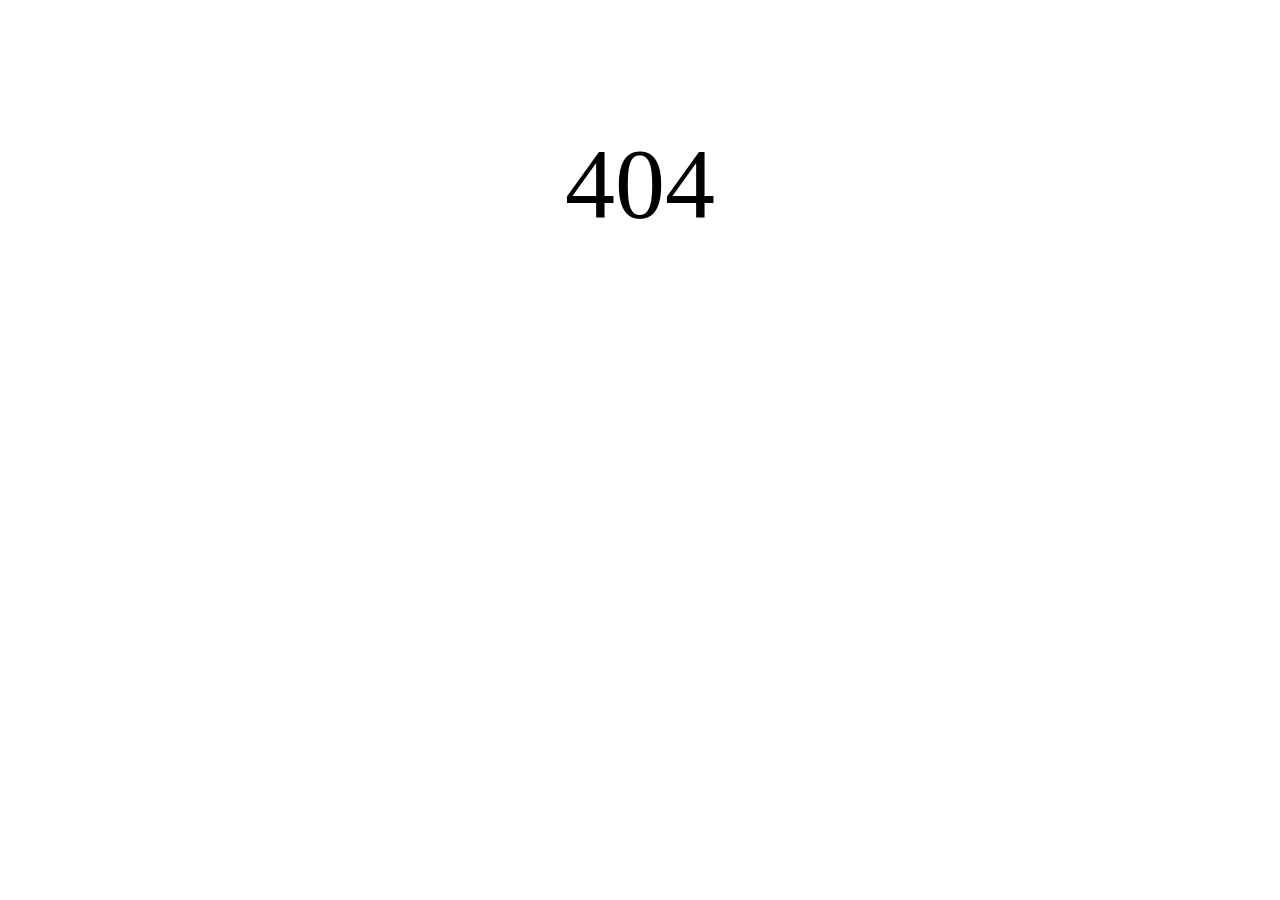
<file: index.html>
<!DOCTYPE html>
<html lang="zh">
<head>
  <meta charset="UTF-8" />
  <meta charset="utf-8">
  <meta name="viewport" content="width=device-width,minimum-scale=1.0,maximum-scale=1.0,user-scalable=no,viewport-fit=cover">
  <meta name="apple-mobile-web-app-capable" content="yes">
  <meta name="format-detection" content="telephone=no">
  <title>404</title>
</head>

<body>
  <div style="font-size: 100px; text-align: center; margin: 10%;">404</div>
</body>

</html>
</file>
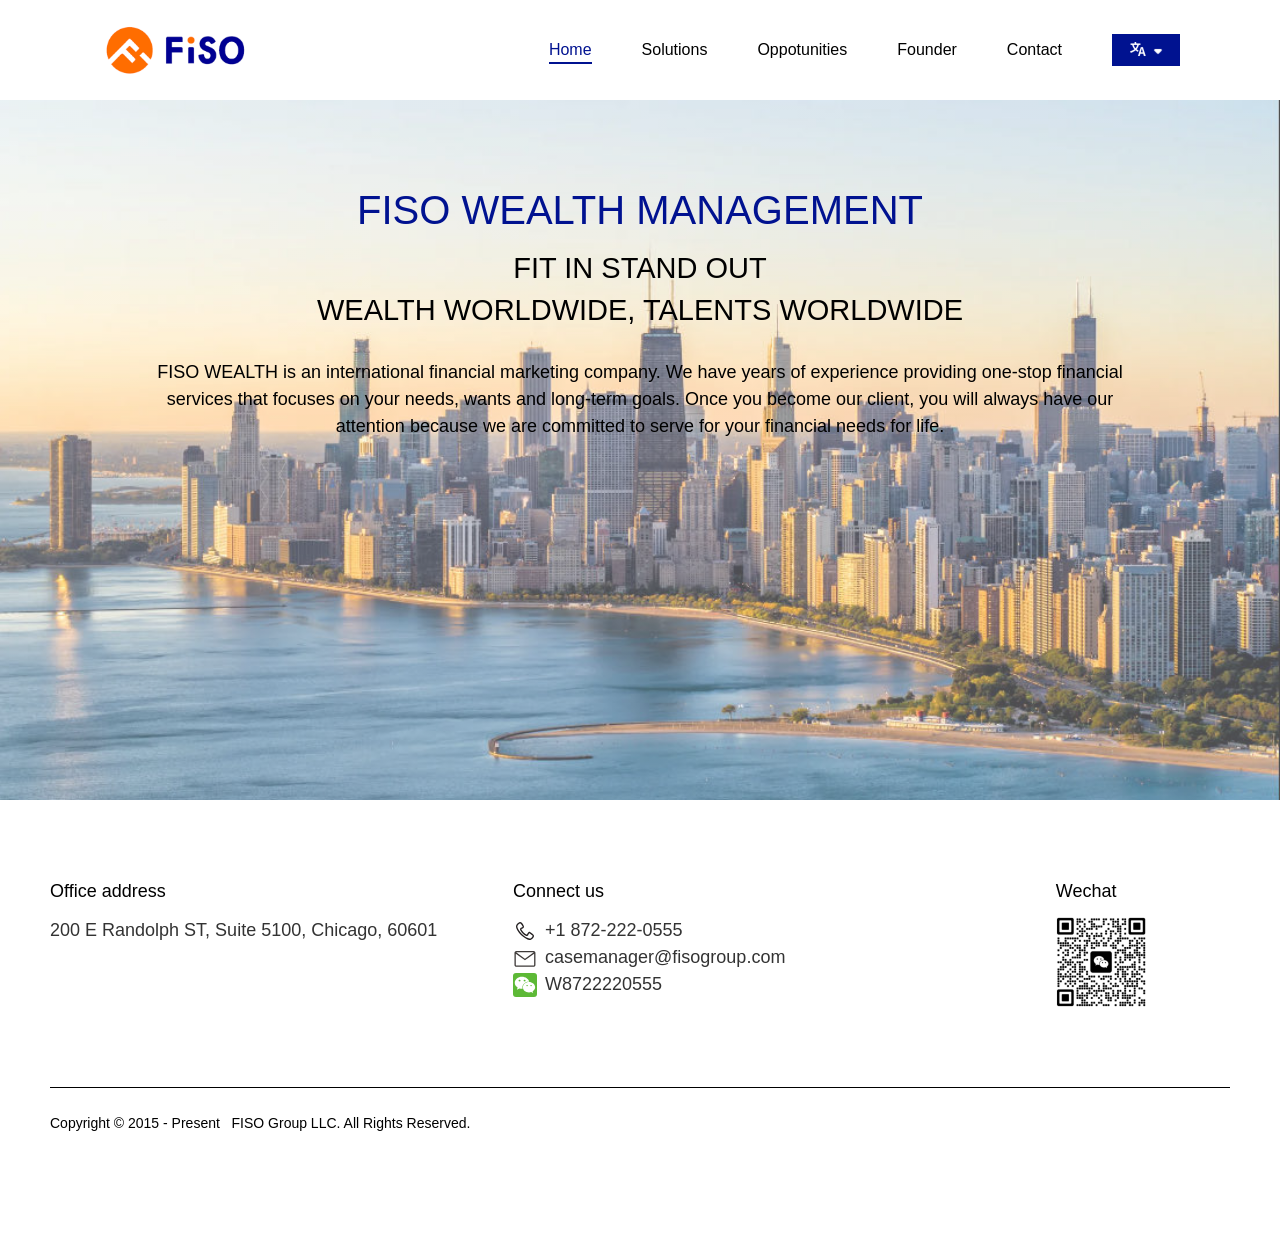
<file: index3.html>
<!DOCTYPE html>
<html lang="zh">
<head>
  <meta charset="UTF-8" />
  <link rel="icon" href="/favicon.ico" />
  <meta charset="utf-8">
  <meta name="viewport" content="width=device-width,minimum-scale=1.0,maximum-scale=1.0,user-scalable=no,viewport-fit=cover">
  <meta name="apple-mobile-web-app-capable" content="yes">
  <meta name="format-detection" content="telephone=no">
  <title>方胜财富</title>
  <script type="module" crossorigin src="/assets/index.46b62a60.js"></script>
  <link rel="stylesheet" href="/assets/index.83d9b665.css">
</head>

<body>
  <!--[if gt IE 6]><div class="version">你的浏览器实在<strong>太太太太太旧了</strong>，为了不应影响您的使用，请尽快升级浏览器，或改用其它浏览器（如：谷歌浏览器）</a></div><![endif]-->
  <!--[if gt IE 6]> IE6以上版本可识别<![endif]-->
  <div id="fangsheng"></div>
  
</body>

</html>
</file>
<file: assets/index.83d9b665.css>
@charset "UTF-8";@font-face{font-family:iconfont;src:url(//at.alicdn.com/t/font_810978_iznwxavsfhp.woff2?t=1637563966445) format("woff2"),url(//at.alicdn.com/t/font_810978_iznwxavsfhp.woff?t=1637563966445) format("woff"),url(//at.alicdn.com/t/font_810978_iznwxavsfhp.ttf?t=1637563966445) format("truetype")}.iconfont{font-family:iconfont!important;font-size:16px;font-style:normal;font-variant:normal;text-transform:none;line-height:1;vertical-align:baseline;display:inline-block;margin:4px;-webkit-font-smoothing:antialiased;-moz-osx-font-smoothing:grayscale}.icon-weiyuejin:before{content:"\e617"}.icon-shishidaikou:before{content:"\e63c"}.icon-division:before{content:"\e6b6"}.icon-renzhengjiance:before{content:"\e63b"}.icon-jiesuan:before{content:"\e788"}.icon-zip:before{content:"\e741"}.icon-pdf:before{content:"\e78e"}.icon-excel:before{content:"\e612"}.icon-hehuoren:before{content:"\e60a"}.icon-yunyingzhongxinxianxing:before{content:"\e605"}.icon-woyaorongzi00:before{content:"\e6b8"}.icon-gerenzijin:before{content:"\e659"}.icon-zhuanxiangzijin:before{content:"\e611"}.icon-ziyuan:before{content:"\e660"}.icon-shouye1:before{content:"\e64f"}.icon-cheliangdiyadengji:before{content:"\e604"}.icon-tongji:before{content:"\e80f"}.icon-guohufei:before{content:"\e733"}.icon-account:before{content:"\e620"}.icon-chaoqikuan:before{content:"\e640"}.icon-touzifangfa:before{content:"\e663"}.icon-statistic:before{content:"\e603"}.icon-zhanghuguanli:before{content:"\e642"}.icon-gaiicon-:before{content:"\e6d3"}.icon-chaxun:before{content:"\ec4c"}.icon-settle:before{content:"\e745"}.icon-tuichu:before{content:"\e698"}.icon-shouqi:before{content:"\e63e"}.icon-worklist:before{content:"\e602"}.icon-bill:before{content:"\e60c"}.icon-bond:before{content:"\e649"}.icon-provider:before{content:"\e6fb"}.icon-agent:before{content:"\e6a4"}.icon-zijinguanli:before{content:"\e688"}.icon-tiaodu:before{content:"\e707"}.icon-qianyue:before{content:"\e90b"}.icon-zizhuchaxun:before{content:"\e600"}.icon-rongzi:before{content:"\e60e"}.icon-guihuanguanli:before{content:"\e789"}.icon-tuikuan1:before{content:"\e66b"}.icon-jichuxinxishezhi:before{content:"\e618"}.icon-shouye:before{content:"\e61d"}.icon-web-icon-:before{content:"\e70c"}.icon-fukuan:before{content:"\e675"}.icon-channel:before{content:"\e81e"}.fs-layout{position:relative;height:100%;width:100%}.fs-layout:after{content:"";display:table;clear:both}.fs-page{margin:10px}.fs-copyright[data-v-bedcf6cc]{margin:auto;padding:0 150px;box-sizing:border-box}.fs-copyright p[data-v-bedcf6cc]{border-top:1px solid #000;font-size:14px;line-height:20px;color:#000;padding:25px 0 110px}@media screen and (max-width: 1300px){.fs-copyright[data-v-bedcf6cc]{padding:0 50px}}.m .fs-copyright[data-v-bedcf6cc]{width:100%;padding:0 5px 20px}.m .fs-copyright p[data-v-bedcf6cc]{font-size:12px;padding:15px 0 20px;text-align:center}.fs-footer[data-v-1b3c1904]{margin:80px auto;padding:0 153px;box-sizing:border-box;display:flex;align-items:flex-start;justify-content:flex-start}.fs-footer .item.item-address[data-v-1b3c1904]{width:35%;padding-right:50px}.fs-footer .item.concat[data-v-1b3c1904]{width:46%}.fs-footer .item h6[data-v-1b3c1904]{font-weight:500;font-size:18px;line-height:22px;color:#000;margin-bottom:15px}.fs-footer .item p[data-v-1b3c1904]{font-style:normal;font-size:18px;line-height:27px;color:#333}.fs-footer .item ul li[data-v-1b3c1904]{display:flex;align-items:center;justify-content:flex-start}.fs-footer .item ul li .icon[data-v-1b3c1904]{width:24px;height:24px;margin-right:8px}.fs-footer .item ul li .icon.wechat[data-v-1b3c1904]{background:#5db936;border-radius:3px}.fs-footer .item .qrcode[data-v-1b3c1904]{width:90px;height:90px}.fs-footer .item .qrcode img[data-v-1b3c1904]{display:block;height:100%}@media screen and (max-width: 1300px){.fs-footer[data-v-1b3c1904]{padding:0 50px}}@media screen and (max-width: 600px){.fs-footer .item-info.address-info[data-v-1b3c1904]{width:180px}}.m .fs-footer[data-v-1b3c1904]{display:block;padding:0 10px;margin:30px auto}.m .fs-footer .item[data-v-1b3c1904]{width:auto;display:flex;justify-content:flex-start;margin-bottom:20px;padding:0}.m .fs-footer .item h6[data-v-1b3c1904]{width:100px;font-size:14px;line-height:1.5}.m .fs-footer .item p[data-v-1b3c1904]{font-size:12px;line-height:1.5}.m .fs-footer .item .item-info.en[data-v-1b3c1904]{min-width:215px}.m .fs-footer .item .item-info.zh[data-v-1b3c1904]{min-width:245px}html,body,div,span,applet,object,iframe,h1,h2,h3,h4,h5,h6,p,blockquote,pre,a,abbr,acronym,address,big,cite,code,del,dfn,em,img,ins,kbd,q,s,samp,small,strike,strong,sub,sup,tt,var,b,u,i,center,dl,dt,dd,ol,ul,li,fieldset,form,label,legend,table,caption,tbody,tfoot,thead,tr,th,td,article,aside,canvas,details,embed,figure,figcaption,footer,header,hgroup,menu,nav,output,ruby,section,summary,time,mark,audio,video{margin:0;padding:0;border:0;font-size:100%;font:inherit;vertical-align:baseline;font-family:Helvetica Neue,Helvetica,Arial,sans-serif;font-size:12px}article,aside,details,figcaption,figure,footer,header,hgroup,menu,nav,section{display:block}body{line-height:1}ol,ul{list-style:none}blockquote,q{quotes:none}blockquote:before,blockquote:after,q:before,q:after{content:"";content:none}table{border-collapse:collapse;border-spacing:0}.clearfix{*zoom: 1}.clearfix:before,.clearfix:after{display:table;line-height:0;content:""}.clearfix:after{clear:both}a{text-decoration:none;border:none;outline:none}@-webkit-keyframes nprogress-spinner{0%{-webkit-transform:rotate(0deg)}to{-webkit-transform:rotate(360deg)}}@keyframes nprogress-spinner{0%{transform:rotate(0)}to{transform:rotate(360deg)}}#nprogress{pointer-events:none}#nprogress .bar{background:#FF6B23;position:fixed;z-index:1031;top:0;left:0;width:100%;height:2px}#nprogress .peg{display:block;position:absolute;right:0px;width:100px;height:100%;box-shadow:0 0 10px #ff6b23,0 0 5px #ff6b23;opacity:1;-webkit-transform:rotate(3deg) translate(0px,-4px);-ms-transform:rotate(3deg) translate(0px,-4px);transform:rotate(3deg) translateY(-4px)}#nprogress .spinner{display:none;position:fixed;z-index:1031;top:15px;right:15px}#nprogress .spinner-icon{width:18px;height:18px;box-sizing:border-box;border:solid 2px transparent;border-top-color:#ff6b23;border-left-color:#ff6b23;border-radius:50%;-webkit-animation:nprogress-spinner .4s linear infinite;animation:nprogress-spinner .4s linear infinite}.nprogress-custom-parent{overflow:hidden;position:relative}.nprogress-custom-parent #nprogress .spinner,.nprogress-custom-parent #nprogress .bar{position:absolute}.fs-pagination{margin-top:20px;justify-content:center}:root{--el-form-label-font-size: 16px !important;--el-font-size-base: 16px !important}.el-drawer__body{overflow-y:auto}body{padding:0;margin:0}#app{font-family:"Inter var","Inter",ui-sans-serif,system-ui,-apple-system,BlinkMacSystemFont,"Segoe UI",Roboto,"Helvetica Neue",Helvetica,Arial,"Noto Sans",sans-serif,"Apple Color Emoji","Segoe UI Emoji","Segoe UI Symbol","Noto Color Emoji" ui-monospace,SFMono-Regular,"SF Mono",Menlo,Monaco,Consolas,"Liberation Mono","Courier New",monospace;-webkit-font-smoothing:antialiased;-moz-osx-font-smoothing:grayscale}/*!
* animate.css - https://animate.style/
* Version - 4.1.1
* Licensed under the MIT license - http://opensource.org/licenses/MIT
*
* Copyright (c) 2020 Animate.css
*/:root{--animate-duration: 1s;--animate-delay: 1s;--animate-repeat: 1}.animate__animated{-webkit-animation-duration:1s;animation-duration:1s;-webkit-animation-duration:var(--animate-duration);animation-duration:var(--animate-duration);-webkit-animation-fill-mode:both;animation-fill-mode:both}.animate__animated.animate__infinite{-webkit-animation-iteration-count:infinite;animation-iteration-count:infinite}.animate__animated.animate__repeat-1{-webkit-animation-iteration-count:1;animation-iteration-count:1;-webkit-animation-iteration-count:var(--animate-repeat);animation-iteration-count:var(--animate-repeat)}.animate__animated.animate__repeat-2{-webkit-animation-iteration-count:2;animation-iteration-count:2;-webkit-animation-iteration-count:calc(var(--animate-repeat) * 2);animation-iteration-count:calc(var(--animate-repeat) * 2)}.animate__animated.animate__repeat-3{-webkit-animation-iteration-count:3;animation-iteration-count:3;-webkit-animation-iteration-count:calc(var(--animate-repeat) * 3);animation-iteration-count:calc(var(--animate-repeat) * 3)}.animate__animated.animate__delay-1s{-webkit-animation-delay:1s;animation-delay:1s;-webkit-animation-delay:var(--animate-delay);animation-delay:var(--animate-delay)}.animate__animated.animate__delay-2s{-webkit-animation-delay:2s;animation-delay:2s;-webkit-animation-delay:calc(var(--animate-delay) * 2);animation-delay:calc(var(--animate-delay) * 2)}.animate__animated.animate__delay-3s{-webkit-animation-delay:3s;animation-delay:3s;-webkit-animation-delay:calc(var(--animate-delay) * 3);animation-delay:calc(var(--animate-delay) * 3)}.animate__animated.animate__delay-4s{-webkit-animation-delay:4s;animation-delay:4s;-webkit-animation-delay:calc(var(--animate-delay) * 4);animation-delay:calc(var(--animate-delay) * 4)}.animate__animated.animate__delay-5s{-webkit-animation-delay:5s;animation-delay:5s;-webkit-animation-delay:calc(var(--animate-delay) * 5);animation-delay:calc(var(--animate-delay) * 5)}.animate__animated.animate__faster{-webkit-animation-duration:.5s;animation-duration:.5s;-webkit-animation-duration:calc(var(--animate-duration) / 2);animation-duration:calc(var(--animate-duration) / 2)}.animate__animated.animate__fast{-webkit-animation-duration:.8s;animation-duration:.8s;-webkit-animation-duration:calc(var(--animate-duration) * .8);animation-duration:calc(var(--animate-duration) * .8)}.animate__animated.animate__slow{-webkit-animation-duration:2s;animation-duration:2s;-webkit-animation-duration:calc(var(--animate-duration) * 2);animation-duration:calc(var(--animate-duration) * 2)}.animate__animated.animate__slower{-webkit-animation-duration:3s;animation-duration:3s;-webkit-animation-duration:calc(var(--animate-duration) * 3);animation-duration:calc(var(--animate-duration) * 3)}@media print,(prefers-reduced-motion: reduce){.animate__animated{-webkit-animation-duration:1ms!important;animation-duration:1ms!important;-webkit-transition-duration:1ms!important;transition-duration:1ms!important;-webkit-animation-iteration-count:1!important;animation-iteration-count:1!important}.animate__animated[class*=Out]{opacity:0}}@-webkit-keyframes bounce{0%,20%,53%,to{-webkit-animation-timing-function:cubic-bezier(.215,.61,.355,1);animation-timing-function:cubic-bezier(.215,.61,.355,1);-webkit-transform:translate3d(0,0,0);transform:translateZ(0)}40%,43%{-webkit-animation-timing-function:cubic-bezier(.755,.05,.855,.06);animation-timing-function:cubic-bezier(.755,.05,.855,.06);-webkit-transform:translate3d(0,-30px,0) scaleY(1.1);transform:translate3d(0,-30px,0) scaleY(1.1)}70%{-webkit-animation-timing-function:cubic-bezier(.755,.05,.855,.06);animation-timing-function:cubic-bezier(.755,.05,.855,.06);-webkit-transform:translate3d(0,-15px,0) scaleY(1.05);transform:translate3d(0,-15px,0) scaleY(1.05)}80%{-webkit-transition-timing-function:cubic-bezier(.215,.61,.355,1);transition-timing-function:cubic-bezier(.215,.61,.355,1);-webkit-transform:translate3d(0,0,0) scaleY(.95);transform:translateZ(0) scaleY(.95)}90%{-webkit-transform:translate3d(0,-4px,0) scaleY(1.02);transform:translate3d(0,-4px,0) scaleY(1.02)}}@keyframes bounce{0%,20%,53%,to{-webkit-animation-timing-function:cubic-bezier(.215,.61,.355,1);animation-timing-function:cubic-bezier(.215,.61,.355,1);-webkit-transform:translate3d(0,0,0);transform:translateZ(0)}40%,43%{-webkit-animation-timing-function:cubic-bezier(.755,.05,.855,.06);animation-timing-function:cubic-bezier(.755,.05,.855,.06);-webkit-transform:translate3d(0,-30px,0) scaleY(1.1);transform:translate3d(0,-30px,0) scaleY(1.1)}70%{-webkit-animation-timing-function:cubic-bezier(.755,.05,.855,.06);animation-timing-function:cubic-bezier(.755,.05,.855,.06);-webkit-transform:translate3d(0,-15px,0) scaleY(1.05);transform:translate3d(0,-15px,0) scaleY(1.05)}80%{-webkit-transition-timing-function:cubic-bezier(.215,.61,.355,1);transition-timing-function:cubic-bezier(.215,.61,.355,1);-webkit-transform:translate3d(0,0,0) scaleY(.95);transform:translateZ(0) scaleY(.95)}90%{-webkit-transform:translate3d(0,-4px,0) scaleY(1.02);transform:translate3d(0,-4px,0) scaleY(1.02)}}.animate__bounce{-webkit-animation-name:bounce;animation-name:bounce;-webkit-transform-origin:center bottom;transform-origin:center bottom}@-webkit-keyframes flash{0%,50%,to{opacity:1}25%,75%{opacity:0}}@keyframes flash{0%,50%,to{opacity:1}25%,75%{opacity:0}}.animate__flash{-webkit-animation-name:flash;animation-name:flash}@-webkit-keyframes pulse{0%{-webkit-transform:scale3d(1,1,1);transform:scaleZ(1)}50%{-webkit-transform:scale3d(1.05,1.05,1.05);transform:scale3d(1.05,1.05,1.05)}to{-webkit-transform:scale3d(1,1,1);transform:scaleZ(1)}}@keyframes pulse{0%{-webkit-transform:scale3d(1,1,1);transform:scaleZ(1)}50%{-webkit-transform:scale3d(1.05,1.05,1.05);transform:scale3d(1.05,1.05,1.05)}to{-webkit-transform:scale3d(1,1,1);transform:scaleZ(1)}}.animate__pulse{-webkit-animation-name:pulse;animation-name:pulse;-webkit-animation-timing-function:ease-in-out;animation-timing-function:ease-in-out}@-webkit-keyframes rubberBand{0%{-webkit-transform:scale3d(1,1,1);transform:scaleZ(1)}30%{-webkit-transform:scale3d(1.25,.75,1);transform:scale3d(1.25,.75,1)}40%{-webkit-transform:scale3d(.75,1.25,1);transform:scale3d(.75,1.25,1)}50%{-webkit-transform:scale3d(1.15,.85,1);transform:scale3d(1.15,.85,1)}65%{-webkit-transform:scale3d(.95,1.05,1);transform:scale3d(.95,1.05,1)}75%{-webkit-transform:scale3d(1.05,.95,1);transform:scale3d(1.05,.95,1)}to{-webkit-transform:scale3d(1,1,1);transform:scaleZ(1)}}@keyframes rubberBand{0%{-webkit-transform:scale3d(1,1,1);transform:scaleZ(1)}30%{-webkit-transform:scale3d(1.25,.75,1);transform:scale3d(1.25,.75,1)}40%{-webkit-transform:scale3d(.75,1.25,1);transform:scale3d(.75,1.25,1)}50%{-webkit-transform:scale3d(1.15,.85,1);transform:scale3d(1.15,.85,1)}65%{-webkit-transform:scale3d(.95,1.05,1);transform:scale3d(.95,1.05,1)}75%{-webkit-transform:scale3d(1.05,.95,1);transform:scale3d(1.05,.95,1)}to{-webkit-transform:scale3d(1,1,1);transform:scaleZ(1)}}.animate__rubberBand{-webkit-animation-name:rubberBand;animation-name:rubberBand}@-webkit-keyframes shakeX{0%,to{-webkit-transform:translate3d(0,0,0);transform:translateZ(0)}10%,30%,50%,70%,90%{-webkit-transform:translate3d(-10px,0,0);transform:translate3d(-10px,0,0)}20%,40%,60%,80%{-webkit-transform:translate3d(10px,0,0);transform:translate3d(10px,0,0)}}@keyframes shakeX{0%,to{-webkit-transform:translate3d(0,0,0);transform:translateZ(0)}10%,30%,50%,70%,90%{-webkit-transform:translate3d(-10px,0,0);transform:translate3d(-10px,0,0)}20%,40%,60%,80%{-webkit-transform:translate3d(10px,0,0);transform:translate3d(10px,0,0)}}.animate__shakeX{-webkit-animation-name:shakeX;animation-name:shakeX}@-webkit-keyframes shakeY{0%,to{-webkit-transform:translate3d(0,0,0);transform:translateZ(0)}10%,30%,50%,70%,90%{-webkit-transform:translate3d(0,-10px,0);transform:translate3d(0,-10px,0)}20%,40%,60%,80%{-webkit-transform:translate3d(0,10px,0);transform:translate3d(0,10px,0)}}@keyframes shakeY{0%,to{-webkit-transform:translate3d(0,0,0);transform:translateZ(0)}10%,30%,50%,70%,90%{-webkit-transform:translate3d(0,-10px,0);transform:translate3d(0,-10px,0)}20%,40%,60%,80%{-webkit-transform:translate3d(0,10px,0);transform:translate3d(0,10px,0)}}.animate__shakeY{-webkit-animation-name:shakeY;animation-name:shakeY}@-webkit-keyframes headShake{0%{-webkit-transform:translateX(0);transform:translate(0)}6.5%{-webkit-transform:translateX(-6px) rotateY(-9deg);transform:translate(-6px) rotateY(-9deg)}18.5%{-webkit-transform:translateX(5px) rotateY(7deg);transform:translate(5px) rotateY(7deg)}31.5%{-webkit-transform:translateX(-3px) rotateY(-5deg);transform:translate(-3px) rotateY(-5deg)}43.5%{-webkit-transform:translateX(2px) rotateY(3deg);transform:translate(2px) rotateY(3deg)}50%{-webkit-transform:translateX(0);transform:translate(0)}}@keyframes headShake{0%{-webkit-transform:translateX(0);transform:translate(0)}6.5%{-webkit-transform:translateX(-6px) rotateY(-9deg);transform:translate(-6px) rotateY(-9deg)}18.5%{-webkit-transform:translateX(5px) rotateY(7deg);transform:translate(5px) rotateY(7deg)}31.5%{-webkit-transform:translateX(-3px) rotateY(-5deg);transform:translate(-3px) rotateY(-5deg)}43.5%{-webkit-transform:translateX(2px) rotateY(3deg);transform:translate(2px) rotateY(3deg)}50%{-webkit-transform:translateX(0);transform:translate(0)}}.animate__headShake{-webkit-animation-timing-function:ease-in-out;animation-timing-function:ease-in-out;-webkit-animation-name:headShake;animation-name:headShake}@-webkit-keyframes swing{20%{-webkit-transform:rotate3d(0,0,1,15deg);transform:rotate3d(0,0,1,15deg)}40%{-webkit-transform:rotate3d(0,0,1,-10deg);transform:rotate3d(0,0,1,-10deg)}60%{-webkit-transform:rotate3d(0,0,1,5deg);transform:rotate3d(0,0,1,5deg)}80%{-webkit-transform:rotate3d(0,0,1,-5deg);transform:rotate3d(0,0,1,-5deg)}to{-webkit-transform:rotate3d(0,0,1,0deg);transform:rotate3d(0,0,1,0)}}@keyframes swing{20%{-webkit-transform:rotate3d(0,0,1,15deg);transform:rotate3d(0,0,1,15deg)}40%{-webkit-transform:rotate3d(0,0,1,-10deg);transform:rotate3d(0,0,1,-10deg)}60%{-webkit-transform:rotate3d(0,0,1,5deg);transform:rotate3d(0,0,1,5deg)}80%{-webkit-transform:rotate3d(0,0,1,-5deg);transform:rotate3d(0,0,1,-5deg)}to{-webkit-transform:rotate3d(0,0,1,0deg);transform:rotate3d(0,0,1,0)}}.animate__swing{-webkit-transform-origin:top center;transform-origin:top center;-webkit-animation-name:swing;animation-name:swing}@-webkit-keyframes tada{0%{-webkit-transform:scale3d(1,1,1);transform:scaleZ(1)}10%,20%{-webkit-transform:scale3d(.9,.9,.9) rotate3d(0,0,1,-3deg);transform:scale3d(.9,.9,.9) rotate3d(0,0,1,-3deg)}30%,50%,70%,90%{-webkit-transform:scale3d(1.1,1.1,1.1) rotate3d(0,0,1,3deg);transform:scale3d(1.1,1.1,1.1) rotate3d(0,0,1,3deg)}40%,60%,80%{-webkit-transform:scale3d(1.1,1.1,1.1) rotate3d(0,0,1,-3deg);transform:scale3d(1.1,1.1,1.1) rotate3d(0,0,1,-3deg)}to{-webkit-transform:scale3d(1,1,1);transform:scaleZ(1)}}@keyframes tada{0%{-webkit-transform:scale3d(1,1,1);transform:scaleZ(1)}10%,20%{-webkit-transform:scale3d(.9,.9,.9) rotate3d(0,0,1,-3deg);transform:scale3d(.9,.9,.9) rotate3d(0,0,1,-3deg)}30%,50%,70%,90%{-webkit-transform:scale3d(1.1,1.1,1.1) rotate3d(0,0,1,3deg);transform:scale3d(1.1,1.1,1.1) rotate3d(0,0,1,3deg)}40%,60%,80%{-webkit-transform:scale3d(1.1,1.1,1.1) rotate3d(0,0,1,-3deg);transform:scale3d(1.1,1.1,1.1) rotate3d(0,0,1,-3deg)}to{-webkit-transform:scale3d(1,1,1);transform:scaleZ(1)}}.animate__tada{-webkit-animation-name:tada;animation-name:tada}@-webkit-keyframes wobble{0%{-webkit-transform:translate3d(0,0,0);transform:translateZ(0)}15%{-webkit-transform:translate3d(-25%,0,0) rotate3d(0,0,1,-5deg);transform:translate3d(-25%,0,0) rotate3d(0,0,1,-5deg)}30%{-webkit-transform:translate3d(20%,0,0) rotate3d(0,0,1,3deg);transform:translate3d(20%,0,0) rotate3d(0,0,1,3deg)}45%{-webkit-transform:translate3d(-15%,0,0) rotate3d(0,0,1,-3deg);transform:translate3d(-15%,0,0) rotate3d(0,0,1,-3deg)}60%{-webkit-transform:translate3d(10%,0,0) rotate3d(0,0,1,2deg);transform:translate3d(10%,0,0) rotate3d(0,0,1,2deg)}75%{-webkit-transform:translate3d(-5%,0,0) rotate3d(0,0,1,-1deg);transform:translate3d(-5%,0,0) rotate3d(0,0,1,-1deg)}to{-webkit-transform:translate3d(0,0,0);transform:translateZ(0)}}@keyframes wobble{0%{-webkit-transform:translate3d(0,0,0);transform:translateZ(0)}15%{-webkit-transform:translate3d(-25%,0,0) rotate3d(0,0,1,-5deg);transform:translate3d(-25%,0,0) rotate3d(0,0,1,-5deg)}30%{-webkit-transform:translate3d(20%,0,0) rotate3d(0,0,1,3deg);transform:translate3d(20%,0,0) rotate3d(0,0,1,3deg)}45%{-webkit-transform:translate3d(-15%,0,0) rotate3d(0,0,1,-3deg);transform:translate3d(-15%,0,0) rotate3d(0,0,1,-3deg)}60%{-webkit-transform:translate3d(10%,0,0) rotate3d(0,0,1,2deg);transform:translate3d(10%,0,0) rotate3d(0,0,1,2deg)}75%{-webkit-transform:translate3d(-5%,0,0) rotate3d(0,0,1,-1deg);transform:translate3d(-5%,0,0) rotate3d(0,0,1,-1deg)}to{-webkit-transform:translate3d(0,0,0);transform:translateZ(0)}}.animate__wobble{-webkit-animation-name:wobble;animation-name:wobble}@-webkit-keyframes jello{0%,11.1%,to{-webkit-transform:translate3d(0,0,0);transform:translateZ(0)}22.2%{-webkit-transform:skewX(-12.5deg) skewY(-12.5deg);transform:skew(-12.5deg) skewY(-12.5deg)}33.3%{-webkit-transform:skewX(6.25deg) skewY(6.25deg);transform:skew(6.25deg) skewY(6.25deg)}44.4%{-webkit-transform:skewX(-3.125deg) skewY(-3.125deg);transform:skew(-3.125deg) skewY(-3.125deg)}55.5%{-webkit-transform:skewX(1.5625deg) skewY(1.5625deg);transform:skew(1.5625deg) skewY(1.5625deg)}66.6%{-webkit-transform:skewX(-.78125deg) skewY(-.78125deg);transform:skew(-.78125deg) skewY(-.78125deg)}77.7%{-webkit-transform:skewX(.390625deg) skewY(.390625deg);transform:skew(.390625deg) skewY(.390625deg)}88.8%{-webkit-transform:skewX(-.1953125deg) skewY(-.1953125deg);transform:skew(-.1953125deg) skewY(-.1953125deg)}}@keyframes jello{0%,11.1%,to{-webkit-transform:translate3d(0,0,0);transform:translateZ(0)}22.2%{-webkit-transform:skewX(-12.5deg) skewY(-12.5deg);transform:skew(-12.5deg) skewY(-12.5deg)}33.3%{-webkit-transform:skewX(6.25deg) skewY(6.25deg);transform:skew(6.25deg) skewY(6.25deg)}44.4%{-webkit-transform:skewX(-3.125deg) skewY(-3.125deg);transform:skew(-3.125deg) skewY(-3.125deg)}55.5%{-webkit-transform:skewX(1.5625deg) skewY(1.5625deg);transform:skew(1.5625deg) skewY(1.5625deg)}66.6%{-webkit-transform:skewX(-.78125deg) skewY(-.78125deg);transform:skew(-.78125deg) skewY(-.78125deg)}77.7%{-webkit-transform:skewX(.390625deg) skewY(.390625deg);transform:skew(.390625deg) skewY(.390625deg)}88.8%{-webkit-transform:skewX(-.1953125deg) skewY(-.1953125deg);transform:skew(-.1953125deg) skewY(-.1953125deg)}}.animate__jello{-webkit-animation-name:jello;animation-name:jello;-webkit-transform-origin:center;transform-origin:center}@-webkit-keyframes heartBeat{0%{-webkit-transform:scale(1);transform:scale(1)}14%{-webkit-transform:scale(1.3);transform:scale(1.3)}28%{-webkit-transform:scale(1);transform:scale(1)}42%{-webkit-transform:scale(1.3);transform:scale(1.3)}70%{-webkit-transform:scale(1);transform:scale(1)}}@keyframes heartBeat{0%{-webkit-transform:scale(1);transform:scale(1)}14%{-webkit-transform:scale(1.3);transform:scale(1.3)}28%{-webkit-transform:scale(1);transform:scale(1)}42%{-webkit-transform:scale(1.3);transform:scale(1.3)}70%{-webkit-transform:scale(1);transform:scale(1)}}.animate__heartBeat{-webkit-animation-name:heartBeat;animation-name:heartBeat;-webkit-animation-duration:1.3s;animation-duration:1.3s;-webkit-animation-duration:calc(var(--animate-duration) * 1.3);animation-duration:calc(var(--animate-duration) * 1.3);-webkit-animation-timing-function:ease-in-out;animation-timing-function:ease-in-out}@-webkit-keyframes backInDown{0%{-webkit-transform:translateY(-1200px) scale(.7);transform:translateY(-1200px) scale(.7);opacity:.7}80%{-webkit-transform:translateY(0px) scale(.7);transform:translateY(0) scale(.7);opacity:.7}to{-webkit-transform:scale(1);transform:scale(1);opacity:1}}@keyframes backInDown{0%{-webkit-transform:translateY(-1200px) scale(.7);transform:translateY(-1200px) scale(.7);opacity:.7}80%{-webkit-transform:translateY(0px) scale(.7);transform:translateY(0) scale(.7);opacity:.7}to{-webkit-transform:scale(1);transform:scale(1);opacity:1}}.animate__backInDown{-webkit-animation-name:backInDown;animation-name:backInDown}@-webkit-keyframes backInLeft{0%{-webkit-transform:translateX(-2000px) scale(.7);transform:translate(-2000px) scale(.7);opacity:.7}80%{-webkit-transform:translateX(0px) scale(.7);transform:translate(0) scale(.7);opacity:.7}to{-webkit-transform:scale(1);transform:scale(1);opacity:1}}@keyframes backInLeft{0%{-webkit-transform:translateX(-2000px) scale(.7);transform:translate(-2000px) scale(.7);opacity:.7}80%{-webkit-transform:translateX(0px) scale(.7);transform:translate(0) scale(.7);opacity:.7}to{-webkit-transform:scale(1);transform:scale(1);opacity:1}}.animate__backInLeft{-webkit-animation-name:backInLeft;animation-name:backInLeft}@-webkit-keyframes backInRight{0%{-webkit-transform:translateX(2000px) scale(.7);transform:translate(2000px) scale(.7);opacity:.7}80%{-webkit-transform:translateX(0px) scale(.7);transform:translate(0) scale(.7);opacity:.7}to{-webkit-transform:scale(1);transform:scale(1);opacity:1}}@keyframes backInRight{0%{-webkit-transform:translateX(2000px) scale(.7);transform:translate(2000px) scale(.7);opacity:.7}80%{-webkit-transform:translateX(0px) scale(.7);transform:translate(0) scale(.7);opacity:.7}to{-webkit-transform:scale(1);transform:scale(1);opacity:1}}.animate__backInRight{-webkit-animation-name:backInRight;animation-name:backInRight}@-webkit-keyframes backInUp{0%{-webkit-transform:translateY(1200px) scale(.7);transform:translateY(1200px) scale(.7);opacity:.7}80%{-webkit-transform:translateY(0px) scale(.7);transform:translateY(0) scale(.7);opacity:.7}to{-webkit-transform:scale(1);transform:scale(1);opacity:1}}@keyframes backInUp{0%{-webkit-transform:translateY(1200px) scale(.7);transform:translateY(1200px) scale(.7);opacity:.7}80%{-webkit-transform:translateY(0px) scale(.7);transform:translateY(0) scale(.7);opacity:.7}to{-webkit-transform:scale(1);transform:scale(1);opacity:1}}.animate__backInUp{-webkit-animation-name:backInUp;animation-name:backInUp}@-webkit-keyframes backOutDown{0%{-webkit-transform:scale(1);transform:scale(1);opacity:1}20%{-webkit-transform:translateY(0px) scale(.7);transform:translateY(0) scale(.7);opacity:.7}to{-webkit-transform:translateY(700px) scale(.7);transform:translateY(700px) scale(.7);opacity:.7}}@keyframes backOutDown{0%{-webkit-transform:scale(1);transform:scale(1);opacity:1}20%{-webkit-transform:translateY(0px) scale(.7);transform:translateY(0) scale(.7);opacity:.7}to{-webkit-transform:translateY(700px) scale(.7);transform:translateY(700px) scale(.7);opacity:.7}}.animate__backOutDown{-webkit-animation-name:backOutDown;animation-name:backOutDown}@-webkit-keyframes backOutLeft{0%{-webkit-transform:scale(1);transform:scale(1);opacity:1}20%{-webkit-transform:translateX(0px) scale(.7);transform:translate(0) scale(.7);opacity:.7}to{-webkit-transform:translateX(-2000px) scale(.7);transform:translate(-2000px) scale(.7);opacity:.7}}@keyframes backOutLeft{0%{-webkit-transform:scale(1);transform:scale(1);opacity:1}20%{-webkit-transform:translateX(0px) scale(.7);transform:translate(0) scale(.7);opacity:.7}to{-webkit-transform:translateX(-2000px) scale(.7);transform:translate(-2000px) scale(.7);opacity:.7}}.animate__backOutLeft{-webkit-animation-name:backOutLeft;animation-name:backOutLeft}@-webkit-keyframes backOutRight{0%{-webkit-transform:scale(1);transform:scale(1);opacity:1}20%{-webkit-transform:translateX(0px) scale(.7);transform:translate(0) scale(.7);opacity:.7}to{-webkit-transform:translateX(2000px) scale(.7);transform:translate(2000px) scale(.7);opacity:.7}}@keyframes backOutRight{0%{-webkit-transform:scale(1);transform:scale(1);opacity:1}20%{-webkit-transform:translateX(0px) scale(.7);transform:translate(0) scale(.7);opacity:.7}to{-webkit-transform:translateX(2000px) scale(.7);transform:translate(2000px) scale(.7);opacity:.7}}.animate__backOutRight{-webkit-animation-name:backOutRight;animation-name:backOutRight}@-webkit-keyframes backOutUp{0%{-webkit-transform:scale(1);transform:scale(1);opacity:1}20%{-webkit-transform:translateY(0px) scale(.7);transform:translateY(0) scale(.7);opacity:.7}to{-webkit-transform:translateY(-700px) scale(.7);transform:translateY(-700px) scale(.7);opacity:.7}}@keyframes backOutUp{0%{-webkit-transform:scale(1);transform:scale(1);opacity:1}20%{-webkit-transform:translateY(0px) scale(.7);transform:translateY(0) scale(.7);opacity:.7}to{-webkit-transform:translateY(-700px) scale(.7);transform:translateY(-700px) scale(.7);opacity:.7}}.animate__backOutUp{-webkit-animation-name:backOutUp;animation-name:backOutUp}@-webkit-keyframes bounceIn{0%,20%,40%,60%,80%,to{-webkit-animation-timing-function:cubic-bezier(.215,.61,.355,1);animation-timing-function:cubic-bezier(.215,.61,.355,1)}0%{opacity:0;-webkit-transform:scale3d(.3,.3,.3);transform:scale3d(.3,.3,.3)}20%{-webkit-transform:scale3d(1.1,1.1,1.1);transform:scale3d(1.1,1.1,1.1)}40%{-webkit-transform:scale3d(.9,.9,.9);transform:scale3d(.9,.9,.9)}60%{opacity:1;-webkit-transform:scale3d(1.03,1.03,1.03);transform:scale3d(1.03,1.03,1.03)}80%{-webkit-transform:scale3d(.97,.97,.97);transform:scale3d(.97,.97,.97)}to{opacity:1;-webkit-transform:scale3d(1,1,1);transform:scaleZ(1)}}@keyframes bounceIn{0%,20%,40%,60%,80%,to{-webkit-animation-timing-function:cubic-bezier(.215,.61,.355,1);animation-timing-function:cubic-bezier(.215,.61,.355,1)}0%{opacity:0;-webkit-transform:scale3d(.3,.3,.3);transform:scale3d(.3,.3,.3)}20%{-webkit-transform:scale3d(1.1,1.1,1.1);transform:scale3d(1.1,1.1,1.1)}40%{-webkit-transform:scale3d(.9,.9,.9);transform:scale3d(.9,.9,.9)}60%{opacity:1;-webkit-transform:scale3d(1.03,1.03,1.03);transform:scale3d(1.03,1.03,1.03)}80%{-webkit-transform:scale3d(.97,.97,.97);transform:scale3d(.97,.97,.97)}to{opacity:1;-webkit-transform:scale3d(1,1,1);transform:scaleZ(1)}}.animate__bounceIn{-webkit-animation-duration:.75s;animation-duration:.75s;-webkit-animation-duration:calc(var(--animate-duration) * .75);animation-duration:calc(var(--animate-duration) * .75);-webkit-animation-name:bounceIn;animation-name:bounceIn}@-webkit-keyframes bounceInDown{0%,60%,75%,90%,to{-webkit-animation-timing-function:cubic-bezier(.215,.61,.355,1);animation-timing-function:cubic-bezier(.215,.61,.355,1)}0%{opacity:0;-webkit-transform:translate3d(0,-3000px,0) scaleY(3);transform:translate3d(0,-3000px,0) scaleY(3)}60%{opacity:1;-webkit-transform:translate3d(0,25px,0) scaleY(.9);transform:translate3d(0,25px,0) scaleY(.9)}75%{-webkit-transform:translate3d(0,-10px,0) scaleY(.95);transform:translate3d(0,-10px,0) scaleY(.95)}90%{-webkit-transform:translate3d(0,5px,0) scaleY(.985);transform:translate3d(0,5px,0) scaleY(.985)}to{-webkit-transform:translate3d(0,0,0);transform:translateZ(0)}}@keyframes bounceInDown{0%,60%,75%,90%,to{-webkit-animation-timing-function:cubic-bezier(.215,.61,.355,1);animation-timing-function:cubic-bezier(.215,.61,.355,1)}0%{opacity:0;-webkit-transform:translate3d(0,-3000px,0) scaleY(3);transform:translate3d(0,-3000px,0) scaleY(3)}60%{opacity:1;-webkit-transform:translate3d(0,25px,0) scaleY(.9);transform:translate3d(0,25px,0) scaleY(.9)}75%{-webkit-transform:translate3d(0,-10px,0) scaleY(.95);transform:translate3d(0,-10px,0) scaleY(.95)}90%{-webkit-transform:translate3d(0,5px,0) scaleY(.985);transform:translate3d(0,5px,0) scaleY(.985)}to{-webkit-transform:translate3d(0,0,0);transform:translateZ(0)}}.animate__bounceInDown{-webkit-animation-name:bounceInDown;animation-name:bounceInDown}@-webkit-keyframes bounceInLeft{0%,60%,75%,90%,to{-webkit-animation-timing-function:cubic-bezier(.215,.61,.355,1);animation-timing-function:cubic-bezier(.215,.61,.355,1)}0%{opacity:0;-webkit-transform:translate3d(-3000px,0,0) scaleX(3);transform:translate3d(-3000px,0,0) scaleX(3)}60%{opacity:1;-webkit-transform:translate3d(25px,0,0) scaleX(1);transform:translate3d(25px,0,0) scaleX(1)}75%{-webkit-transform:translate3d(-10px,0,0) scaleX(.98);transform:translate3d(-10px,0,0) scaleX(.98)}90%{-webkit-transform:translate3d(5px,0,0) scaleX(.995);transform:translate3d(5px,0,0) scaleX(.995)}to{-webkit-transform:translate3d(0,0,0);transform:translateZ(0)}}@keyframes bounceInLeft{0%,60%,75%,90%,to{-webkit-animation-timing-function:cubic-bezier(.215,.61,.355,1);animation-timing-function:cubic-bezier(.215,.61,.355,1)}0%{opacity:0;-webkit-transform:translate3d(-3000px,0,0) scaleX(3);transform:translate3d(-3000px,0,0) scaleX(3)}60%{opacity:1;-webkit-transform:translate3d(25px,0,0) scaleX(1);transform:translate3d(25px,0,0) scaleX(1)}75%{-webkit-transform:translate3d(-10px,0,0) scaleX(.98);transform:translate3d(-10px,0,0) scaleX(.98)}90%{-webkit-transform:translate3d(5px,0,0) scaleX(.995);transform:translate3d(5px,0,0) scaleX(.995)}to{-webkit-transform:translate3d(0,0,0);transform:translateZ(0)}}.animate__bounceInLeft{-webkit-animation-name:bounceInLeft;animation-name:bounceInLeft}@-webkit-keyframes bounceInRight{0%,60%,75%,90%,to{-webkit-animation-timing-function:cubic-bezier(.215,.61,.355,1);animation-timing-function:cubic-bezier(.215,.61,.355,1)}0%{opacity:0;-webkit-transform:translate3d(3000px,0,0) scaleX(3);transform:translate3d(3000px,0,0) scaleX(3)}60%{opacity:1;-webkit-transform:translate3d(-25px,0,0) scaleX(1);transform:translate3d(-25px,0,0) scaleX(1)}75%{-webkit-transform:translate3d(10px,0,0) scaleX(.98);transform:translate3d(10px,0,0) scaleX(.98)}90%{-webkit-transform:translate3d(-5px,0,0) scaleX(.995);transform:translate3d(-5px,0,0) scaleX(.995)}to{-webkit-transform:translate3d(0,0,0);transform:translateZ(0)}}@keyframes bounceInRight{0%,60%,75%,90%,to{-webkit-animation-timing-function:cubic-bezier(.215,.61,.355,1);animation-timing-function:cubic-bezier(.215,.61,.355,1)}0%{opacity:0;-webkit-transform:translate3d(3000px,0,0) scaleX(3);transform:translate3d(3000px,0,0) scaleX(3)}60%{opacity:1;-webkit-transform:translate3d(-25px,0,0) scaleX(1);transform:translate3d(-25px,0,0) scaleX(1)}75%{-webkit-transform:translate3d(10px,0,0) scaleX(.98);transform:translate3d(10px,0,0) scaleX(.98)}90%{-webkit-transform:translate3d(-5px,0,0) scaleX(.995);transform:translate3d(-5px,0,0) scaleX(.995)}to{-webkit-transform:translate3d(0,0,0);transform:translateZ(0)}}.animate__bounceInRight{-webkit-animation-name:bounceInRight;animation-name:bounceInRight}@-webkit-keyframes bounceInUp{0%,60%,75%,90%,to{-webkit-animation-timing-function:cubic-bezier(.215,.61,.355,1);animation-timing-function:cubic-bezier(.215,.61,.355,1)}0%{opacity:0;-webkit-transform:translate3d(0,3000px,0) scaleY(5);transform:translate3d(0,3000px,0) scaleY(5)}60%{opacity:1;-webkit-transform:translate3d(0,-20px,0) scaleY(.9);transform:translate3d(0,-20px,0) scaleY(.9)}75%{-webkit-transform:translate3d(0,10px,0) scaleY(.95);transform:translate3d(0,10px,0) scaleY(.95)}90%{-webkit-transform:translate3d(0,-5px,0) scaleY(.985);transform:translate3d(0,-5px,0) scaleY(.985)}to{-webkit-transform:translate3d(0,0,0);transform:translateZ(0)}}@keyframes bounceInUp{0%,60%,75%,90%,to{-webkit-animation-timing-function:cubic-bezier(.215,.61,.355,1);animation-timing-function:cubic-bezier(.215,.61,.355,1)}0%{opacity:0;-webkit-transform:translate3d(0,3000px,0) scaleY(5);transform:translate3d(0,3000px,0) scaleY(5)}60%{opacity:1;-webkit-transform:translate3d(0,-20px,0) scaleY(.9);transform:translate3d(0,-20px,0) scaleY(.9)}75%{-webkit-transform:translate3d(0,10px,0) scaleY(.95);transform:translate3d(0,10px,0) scaleY(.95)}90%{-webkit-transform:translate3d(0,-5px,0) scaleY(.985);transform:translate3d(0,-5px,0) scaleY(.985)}to{-webkit-transform:translate3d(0,0,0);transform:translateZ(0)}}.animate__bounceInUp{-webkit-animation-name:bounceInUp;animation-name:bounceInUp}@-webkit-keyframes bounceOut{20%{-webkit-transform:scale3d(.9,.9,.9);transform:scale3d(.9,.9,.9)}50%,55%{opacity:1;-webkit-transform:scale3d(1.1,1.1,1.1);transform:scale3d(1.1,1.1,1.1)}to{opacity:0;-webkit-transform:scale3d(.3,.3,.3);transform:scale3d(.3,.3,.3)}}@keyframes bounceOut{20%{-webkit-transform:scale3d(.9,.9,.9);transform:scale3d(.9,.9,.9)}50%,55%{opacity:1;-webkit-transform:scale3d(1.1,1.1,1.1);transform:scale3d(1.1,1.1,1.1)}to{opacity:0;-webkit-transform:scale3d(.3,.3,.3);transform:scale3d(.3,.3,.3)}}.animate__bounceOut{-webkit-animation-duration:.75s;animation-duration:.75s;-webkit-animation-duration:calc(var(--animate-duration) * .75);animation-duration:calc(var(--animate-duration) * .75);-webkit-animation-name:bounceOut;animation-name:bounceOut}@-webkit-keyframes bounceOutDown{20%{-webkit-transform:translate3d(0,10px,0) scaleY(.985);transform:translate3d(0,10px,0) scaleY(.985)}40%,45%{opacity:1;-webkit-transform:translate3d(0,-20px,0) scaleY(.9);transform:translate3d(0,-20px,0) scaleY(.9)}to{opacity:0;-webkit-transform:translate3d(0,2000px,0) scaleY(3);transform:translate3d(0,2000px,0) scaleY(3)}}@keyframes bounceOutDown{20%{-webkit-transform:translate3d(0,10px,0) scaleY(.985);transform:translate3d(0,10px,0) scaleY(.985)}40%,45%{opacity:1;-webkit-transform:translate3d(0,-20px,0) scaleY(.9);transform:translate3d(0,-20px,0) scaleY(.9)}to{opacity:0;-webkit-transform:translate3d(0,2000px,0) scaleY(3);transform:translate3d(0,2000px,0) scaleY(3)}}.animate__bounceOutDown{-webkit-animation-name:bounceOutDown;animation-name:bounceOutDown}@-webkit-keyframes bounceOutLeft{20%{opacity:1;-webkit-transform:translate3d(20px,0,0) scaleX(.9);transform:translate3d(20px,0,0) scaleX(.9)}to{opacity:0;-webkit-transform:translate3d(-2000px,0,0) scaleX(2);transform:translate3d(-2000px,0,0) scaleX(2)}}@keyframes bounceOutLeft{20%{opacity:1;-webkit-transform:translate3d(20px,0,0) scaleX(.9);transform:translate3d(20px,0,0) scaleX(.9)}to{opacity:0;-webkit-transform:translate3d(-2000px,0,0) scaleX(2);transform:translate3d(-2000px,0,0) scaleX(2)}}.animate__bounceOutLeft{-webkit-animation-name:bounceOutLeft;animation-name:bounceOutLeft}@-webkit-keyframes bounceOutRight{20%{opacity:1;-webkit-transform:translate3d(-20px,0,0) scaleX(.9);transform:translate3d(-20px,0,0) scaleX(.9)}to{opacity:0;-webkit-transform:translate3d(2000px,0,0) scaleX(2);transform:translate3d(2000px,0,0) scaleX(2)}}@keyframes bounceOutRight{20%{opacity:1;-webkit-transform:translate3d(-20px,0,0) scaleX(.9);transform:translate3d(-20px,0,0) scaleX(.9)}to{opacity:0;-webkit-transform:translate3d(2000px,0,0) scaleX(2);transform:translate3d(2000px,0,0) scaleX(2)}}.animate__bounceOutRight{-webkit-animation-name:bounceOutRight;animation-name:bounceOutRight}@-webkit-keyframes bounceOutUp{20%{-webkit-transform:translate3d(0,-10px,0) scaleY(.985);transform:translate3d(0,-10px,0) scaleY(.985)}40%,45%{opacity:1;-webkit-transform:translate3d(0,20px,0) scaleY(.9);transform:translate3d(0,20px,0) scaleY(.9)}to{opacity:0;-webkit-transform:translate3d(0,-2000px,0) scaleY(3);transform:translate3d(0,-2000px,0) scaleY(3)}}@keyframes bounceOutUp{20%{-webkit-transform:translate3d(0,-10px,0) scaleY(.985);transform:translate3d(0,-10px,0) scaleY(.985)}40%,45%{opacity:1;-webkit-transform:translate3d(0,20px,0) scaleY(.9);transform:translate3d(0,20px,0) scaleY(.9)}to{opacity:0;-webkit-transform:translate3d(0,-2000px,0) scaleY(3);transform:translate3d(0,-2000px,0) scaleY(3)}}.animate__bounceOutUp{-webkit-animation-name:bounceOutUp;animation-name:bounceOutUp}@-webkit-keyframes fadeIn{0%{opacity:0}to{opacity:1}}@keyframes fadeIn{0%{opacity:0}to{opacity:1}}.animate__fadeIn{-webkit-animation-name:fadeIn;animation-name:fadeIn}@-webkit-keyframes fadeInDown{0%{opacity:0;-webkit-transform:translate3d(0,-100%,0);transform:translate3d(0,-100%,0)}to{opacity:1;-webkit-transform:translate3d(0,0,0);transform:translateZ(0)}}@keyframes fadeInDown{0%{opacity:0;-webkit-transform:translate3d(0,-100%,0);transform:translate3d(0,-100%,0)}to{opacity:1;-webkit-transform:translate3d(0,0,0);transform:translateZ(0)}}.animate__fadeInDown{-webkit-animation-name:fadeInDown;animation-name:fadeInDown}@-webkit-keyframes fadeInDownBig{0%{opacity:0;-webkit-transform:translate3d(0,-2000px,0);transform:translate3d(0,-2000px,0)}to{opacity:1;-webkit-transform:translate3d(0,0,0);transform:translateZ(0)}}@keyframes fadeInDownBig{0%{opacity:0;-webkit-transform:translate3d(0,-2000px,0);transform:translate3d(0,-2000px,0)}to{opacity:1;-webkit-transform:translate3d(0,0,0);transform:translateZ(0)}}.animate__fadeInDownBig{-webkit-animation-name:fadeInDownBig;animation-name:fadeInDownBig}@-webkit-keyframes fadeInLeft{0%{opacity:0;-webkit-transform:translate3d(-100%,0,0);transform:translate3d(-100%,0,0)}to{opacity:1;-webkit-transform:translate3d(0,0,0);transform:translateZ(0)}}@keyframes fadeInLeft{0%{opacity:0;-webkit-transform:translate3d(-100%,0,0);transform:translate3d(-100%,0,0)}to{opacity:1;-webkit-transform:translate3d(0,0,0);transform:translateZ(0)}}.animate__fadeInLeft{-webkit-animation-name:fadeInLeft;animation-name:fadeInLeft}@-webkit-keyframes fadeInLeftBig{0%{opacity:0;-webkit-transform:translate3d(-2000px,0,0);transform:translate3d(-2000px,0,0)}to{opacity:1;-webkit-transform:translate3d(0,0,0);transform:translateZ(0)}}@keyframes fadeInLeftBig{0%{opacity:0;-webkit-transform:translate3d(-2000px,0,0);transform:translate3d(-2000px,0,0)}to{opacity:1;-webkit-transform:translate3d(0,0,0);transform:translateZ(0)}}.animate__fadeInLeftBig{-webkit-animation-name:fadeInLeftBig;animation-name:fadeInLeftBig}@-webkit-keyframes fadeInRight{0%{opacity:0;-webkit-transform:translate3d(100%,0,0);transform:translate3d(100%,0,0)}to{opacity:1;-webkit-transform:translate3d(0,0,0);transform:translateZ(0)}}@keyframes fadeInRight{0%{opacity:0;-webkit-transform:translate3d(100%,0,0);transform:translate3d(100%,0,0)}to{opacity:1;-webkit-transform:translate3d(0,0,0);transform:translateZ(0)}}.animate__fadeInRight{-webkit-animation-name:fadeInRight;animation-name:fadeInRight}@-webkit-keyframes fadeInRightBig{0%{opacity:0;-webkit-transform:translate3d(2000px,0,0);transform:translate3d(2000px,0,0)}to{opacity:1;-webkit-transform:translate3d(0,0,0);transform:translateZ(0)}}@keyframes fadeInRightBig{0%{opacity:0;-webkit-transform:translate3d(2000px,0,0);transform:translate3d(2000px,0,0)}to{opacity:1;-webkit-transform:translate3d(0,0,0);transform:translateZ(0)}}.animate__fadeInRightBig{-webkit-animation-name:fadeInRightBig;animation-name:fadeInRightBig}@-webkit-keyframes fadeInUp{0%{opacity:0;-webkit-transform:translate3d(0,100%,0);transform:translate3d(0,100%,0)}to{opacity:1;-webkit-transform:translate3d(0,0,0);transform:translateZ(0)}}@keyframes fadeInUp{0%{opacity:0;-webkit-transform:translate3d(0,100%,0);transform:translate3d(0,100%,0)}to{opacity:1;-webkit-transform:translate3d(0,0,0);transform:translateZ(0)}}.animate__fadeInUp{-webkit-animation-name:fadeInUp;animation-name:fadeInUp}@-webkit-keyframes fadeInUpBig{0%{opacity:0;-webkit-transform:translate3d(0,2000px,0);transform:translate3d(0,2000px,0)}to{opacity:1;-webkit-transform:translate3d(0,0,0);transform:translateZ(0)}}@keyframes fadeInUpBig{0%{opacity:0;-webkit-transform:translate3d(0,2000px,0);transform:translate3d(0,2000px,0)}to{opacity:1;-webkit-transform:translate3d(0,0,0);transform:translateZ(0)}}.animate__fadeInUpBig{-webkit-animation-name:fadeInUpBig;animation-name:fadeInUpBig}@-webkit-keyframes fadeInTopLeft{0%{opacity:0;-webkit-transform:translate3d(-100%,-100%,0);transform:translate3d(-100%,-100%,0)}to{opacity:1;-webkit-transform:translate3d(0,0,0);transform:translateZ(0)}}@keyframes fadeInTopLeft{0%{opacity:0;-webkit-transform:translate3d(-100%,-100%,0);transform:translate3d(-100%,-100%,0)}to{opacity:1;-webkit-transform:translate3d(0,0,0);transform:translateZ(0)}}.animate__fadeInTopLeft{-webkit-animation-name:fadeInTopLeft;animation-name:fadeInTopLeft}@-webkit-keyframes fadeInTopRight{0%{opacity:0;-webkit-transform:translate3d(100%,-100%,0);transform:translate3d(100%,-100%,0)}to{opacity:1;-webkit-transform:translate3d(0,0,0);transform:translateZ(0)}}@keyframes fadeInTopRight{0%{opacity:0;-webkit-transform:translate3d(100%,-100%,0);transform:translate3d(100%,-100%,0)}to{opacity:1;-webkit-transform:translate3d(0,0,0);transform:translateZ(0)}}.animate__fadeInTopRight{-webkit-animation-name:fadeInTopRight;animation-name:fadeInTopRight}@-webkit-keyframes fadeInBottomLeft{0%{opacity:0;-webkit-transform:translate3d(-100%,100%,0);transform:translate3d(-100%,100%,0)}to{opacity:1;-webkit-transform:translate3d(0,0,0);transform:translateZ(0)}}@keyframes fadeInBottomLeft{0%{opacity:0;-webkit-transform:translate3d(-100%,100%,0);transform:translate3d(-100%,100%,0)}to{opacity:1;-webkit-transform:translate3d(0,0,0);transform:translateZ(0)}}.animate__fadeInBottomLeft{-webkit-animation-name:fadeInBottomLeft;animation-name:fadeInBottomLeft}@-webkit-keyframes fadeInBottomRight{0%{opacity:0;-webkit-transform:translate3d(100%,100%,0);transform:translate3d(100%,100%,0)}to{opacity:1;-webkit-transform:translate3d(0,0,0);transform:translateZ(0)}}@keyframes fadeInBottomRight{0%{opacity:0;-webkit-transform:translate3d(100%,100%,0);transform:translate3d(100%,100%,0)}to{opacity:1;-webkit-transform:translate3d(0,0,0);transform:translateZ(0)}}.animate__fadeInBottomRight{-webkit-animation-name:fadeInBottomRight;animation-name:fadeInBottomRight}@-webkit-keyframes fadeOut{0%{opacity:1}to{opacity:0}}@keyframes fadeOut{0%{opacity:1}to{opacity:0}}.animate__fadeOut{-webkit-animation-name:fadeOut;animation-name:fadeOut}@-webkit-keyframes fadeOutDown{0%{opacity:1}to{opacity:0;-webkit-transform:translate3d(0,100%,0);transform:translate3d(0,100%,0)}}@keyframes fadeOutDown{0%{opacity:1}to{opacity:0;-webkit-transform:translate3d(0,100%,0);transform:translate3d(0,100%,0)}}.animate__fadeOutDown{-webkit-animation-name:fadeOutDown;animation-name:fadeOutDown}@-webkit-keyframes fadeOutDownBig{0%{opacity:1}to{opacity:0;-webkit-transform:translate3d(0,2000px,0);transform:translate3d(0,2000px,0)}}@keyframes fadeOutDownBig{0%{opacity:1}to{opacity:0;-webkit-transform:translate3d(0,2000px,0);transform:translate3d(0,2000px,0)}}.animate__fadeOutDownBig{-webkit-animation-name:fadeOutDownBig;animation-name:fadeOutDownBig}@-webkit-keyframes fadeOutLeft{0%{opacity:1}to{opacity:0;-webkit-transform:translate3d(-100%,0,0);transform:translate3d(-100%,0,0)}}@keyframes fadeOutLeft{0%{opacity:1}to{opacity:0;-webkit-transform:translate3d(-100%,0,0);transform:translate3d(-100%,0,0)}}.animate__fadeOutLeft{-webkit-animation-name:fadeOutLeft;animation-name:fadeOutLeft}@-webkit-keyframes fadeOutLeftBig{0%{opacity:1}to{opacity:0;-webkit-transform:translate3d(-2000px,0,0);transform:translate3d(-2000px,0,0)}}@keyframes fadeOutLeftBig{0%{opacity:1}to{opacity:0;-webkit-transform:translate3d(-2000px,0,0);transform:translate3d(-2000px,0,0)}}.animate__fadeOutLeftBig{-webkit-animation-name:fadeOutLeftBig;animation-name:fadeOutLeftBig}@-webkit-keyframes fadeOutRight{0%{opacity:1}to{opacity:0;-webkit-transform:translate3d(100%,0,0);transform:translate3d(100%,0,0)}}@keyframes fadeOutRight{0%{opacity:1}to{opacity:0;-webkit-transform:translate3d(100%,0,0);transform:translate3d(100%,0,0)}}.animate__fadeOutRight{-webkit-animation-name:fadeOutRight;animation-name:fadeOutRight}@-webkit-keyframes fadeOutRightBig{0%{opacity:1}to{opacity:0;-webkit-transform:translate3d(2000px,0,0);transform:translate3d(2000px,0,0)}}@keyframes fadeOutRightBig{0%{opacity:1}to{opacity:0;-webkit-transform:translate3d(2000px,0,0);transform:translate3d(2000px,0,0)}}.animate__fadeOutRightBig{-webkit-animation-name:fadeOutRightBig;animation-name:fadeOutRightBig}@-webkit-keyframes fadeOutUp{0%{opacity:1}to{opacity:0;-webkit-transform:translate3d(0,-100%,0);transform:translate3d(0,-100%,0)}}@keyframes fadeOutUp{0%{opacity:1}to{opacity:0;-webkit-transform:translate3d(0,-100%,0);transform:translate3d(0,-100%,0)}}.animate__fadeOutUp{-webkit-animation-name:fadeOutUp;animation-name:fadeOutUp}@-webkit-keyframes fadeOutUpBig{0%{opacity:1}to{opacity:0;-webkit-transform:translate3d(0,-2000px,0);transform:translate3d(0,-2000px,0)}}@keyframes fadeOutUpBig{0%{opacity:1}to{opacity:0;-webkit-transform:translate3d(0,-2000px,0);transform:translate3d(0,-2000px,0)}}.animate__fadeOutUpBig{-webkit-animation-name:fadeOutUpBig;animation-name:fadeOutUpBig}@-webkit-keyframes fadeOutTopLeft{0%{opacity:1;-webkit-transform:translate3d(0,0,0);transform:translateZ(0)}to{opacity:0;-webkit-transform:translate3d(-100%,-100%,0);transform:translate3d(-100%,-100%,0)}}@keyframes fadeOutTopLeft{0%{opacity:1;-webkit-transform:translate3d(0,0,0);transform:translateZ(0)}to{opacity:0;-webkit-transform:translate3d(-100%,-100%,0);transform:translate3d(-100%,-100%,0)}}.animate__fadeOutTopLeft{-webkit-animation-name:fadeOutTopLeft;animation-name:fadeOutTopLeft}@-webkit-keyframes fadeOutTopRight{0%{opacity:1;-webkit-transform:translate3d(0,0,0);transform:translateZ(0)}to{opacity:0;-webkit-transform:translate3d(100%,-100%,0);transform:translate3d(100%,-100%,0)}}@keyframes fadeOutTopRight{0%{opacity:1;-webkit-transform:translate3d(0,0,0);transform:translateZ(0)}to{opacity:0;-webkit-transform:translate3d(100%,-100%,0);transform:translate3d(100%,-100%,0)}}.animate__fadeOutTopRight{-webkit-animation-name:fadeOutTopRight;animation-name:fadeOutTopRight}@-webkit-keyframes fadeOutBottomRight{0%{opacity:1;-webkit-transform:translate3d(0,0,0);transform:translateZ(0)}to{opacity:0;-webkit-transform:translate3d(100%,100%,0);transform:translate3d(100%,100%,0)}}@keyframes fadeOutBottomRight{0%{opacity:1;-webkit-transform:translate3d(0,0,0);transform:translateZ(0)}to{opacity:0;-webkit-transform:translate3d(100%,100%,0);transform:translate3d(100%,100%,0)}}.animate__fadeOutBottomRight{-webkit-animation-name:fadeOutBottomRight;animation-name:fadeOutBottomRight}@-webkit-keyframes fadeOutBottomLeft{0%{opacity:1;-webkit-transform:translate3d(0,0,0);transform:translateZ(0)}to{opacity:0;-webkit-transform:translate3d(-100%,100%,0);transform:translate3d(-100%,100%,0)}}@keyframes fadeOutBottomLeft{0%{opacity:1;-webkit-transform:translate3d(0,0,0);transform:translateZ(0)}to{opacity:0;-webkit-transform:translate3d(-100%,100%,0);transform:translate3d(-100%,100%,0)}}.animate__fadeOutBottomLeft{-webkit-animation-name:fadeOutBottomLeft;animation-name:fadeOutBottomLeft}@-webkit-keyframes flip{0%{-webkit-transform:perspective(400px) scale3d(1,1,1) translate3d(0,0,0) rotate3d(0,1,0,-360deg);transform:perspective(400px) scaleZ(1) translateZ(0) rotateY(-360deg);-webkit-animation-timing-function:ease-out;animation-timing-function:ease-out}40%{-webkit-transform:perspective(400px) scale3d(1,1,1) translate3d(0,0,150px) rotate3d(0,1,0,-190deg);transform:perspective(400px) scaleZ(1) translateZ(150px) rotateY(-190deg);-webkit-animation-timing-function:ease-out;animation-timing-function:ease-out}50%{-webkit-transform:perspective(400px) scale3d(1,1,1) translate3d(0,0,150px) rotate3d(0,1,0,-170deg);transform:perspective(400px) scaleZ(1) translateZ(150px) rotateY(-170deg);-webkit-animation-timing-function:ease-in;animation-timing-function:ease-in}80%{-webkit-transform:perspective(400px) scale3d(.95,.95,.95) translate3d(0,0,0) rotate3d(0,1,0,0deg);transform:perspective(400px) scale3d(.95,.95,.95) translateZ(0) rotateY(0);-webkit-animation-timing-function:ease-in;animation-timing-function:ease-in}to{-webkit-transform:perspective(400px) scale3d(1,1,1) translate3d(0,0,0) rotate3d(0,1,0,0deg);transform:perspective(400px) scaleZ(1) translateZ(0) rotateY(0);-webkit-animation-timing-function:ease-in;animation-timing-function:ease-in}}@keyframes flip{0%{-webkit-transform:perspective(400px) scale3d(1,1,1) translate3d(0,0,0) rotate3d(0,1,0,-360deg);transform:perspective(400px) scaleZ(1) translateZ(0) rotateY(-360deg);-webkit-animation-timing-function:ease-out;animation-timing-function:ease-out}40%{-webkit-transform:perspective(400px) scale3d(1,1,1) translate3d(0,0,150px) rotate3d(0,1,0,-190deg);transform:perspective(400px) scaleZ(1) translateZ(150px) rotateY(-190deg);-webkit-animation-timing-function:ease-out;animation-timing-function:ease-out}50%{-webkit-transform:perspective(400px) scale3d(1,1,1) translate3d(0,0,150px) rotate3d(0,1,0,-170deg);transform:perspective(400px) scaleZ(1) translateZ(150px) rotateY(-170deg);-webkit-animation-timing-function:ease-in;animation-timing-function:ease-in}80%{-webkit-transform:perspective(400px) scale3d(.95,.95,.95) translate3d(0,0,0) rotate3d(0,1,0,0deg);transform:perspective(400px) scale3d(.95,.95,.95) translateZ(0) rotateY(0);-webkit-animation-timing-function:ease-in;animation-timing-function:ease-in}to{-webkit-transform:perspective(400px) scale3d(1,1,1) translate3d(0,0,0) rotate3d(0,1,0,0deg);transform:perspective(400px) scaleZ(1) translateZ(0) rotateY(0);-webkit-animation-timing-function:ease-in;animation-timing-function:ease-in}}.animate__animated.animate__flip{-webkit-backface-visibility:visible;backface-visibility:visible;-webkit-animation-name:flip;animation-name:flip}@-webkit-keyframes flipInX{0%{-webkit-transform:perspective(400px) rotate3d(1,0,0,90deg);transform:perspective(400px) rotateX(90deg);-webkit-animation-timing-function:ease-in;animation-timing-function:ease-in;opacity:0}40%{-webkit-transform:perspective(400px) rotate3d(1,0,0,-20deg);transform:perspective(400px) rotateX(-20deg);-webkit-animation-timing-function:ease-in;animation-timing-function:ease-in}60%{-webkit-transform:perspective(400px) rotate3d(1,0,0,10deg);transform:perspective(400px) rotateX(10deg);opacity:1}80%{-webkit-transform:perspective(400px) rotate3d(1,0,0,-5deg);transform:perspective(400px) rotateX(-5deg)}to{-webkit-transform:perspective(400px);transform:perspective(400px)}}@keyframes flipInX{0%{-webkit-transform:perspective(400px) rotate3d(1,0,0,90deg);transform:perspective(400px) rotateX(90deg);-webkit-animation-timing-function:ease-in;animation-timing-function:ease-in;opacity:0}40%{-webkit-transform:perspective(400px) rotate3d(1,0,0,-20deg);transform:perspective(400px) rotateX(-20deg);-webkit-animation-timing-function:ease-in;animation-timing-function:ease-in}60%{-webkit-transform:perspective(400px) rotate3d(1,0,0,10deg);transform:perspective(400px) rotateX(10deg);opacity:1}80%{-webkit-transform:perspective(400px) rotate3d(1,0,0,-5deg);transform:perspective(400px) rotateX(-5deg)}to{-webkit-transform:perspective(400px);transform:perspective(400px)}}.animate__flipInX{-webkit-backface-visibility:visible!important;backface-visibility:visible!important;-webkit-animation-name:flipInX;animation-name:flipInX}@-webkit-keyframes flipInY{0%{-webkit-transform:perspective(400px) rotate3d(0,1,0,90deg);transform:perspective(400px) rotateY(90deg);-webkit-animation-timing-function:ease-in;animation-timing-function:ease-in;opacity:0}40%{-webkit-transform:perspective(400px) rotate3d(0,1,0,-20deg);transform:perspective(400px) rotateY(-20deg);-webkit-animation-timing-function:ease-in;animation-timing-function:ease-in}60%{-webkit-transform:perspective(400px) rotate3d(0,1,0,10deg);transform:perspective(400px) rotateY(10deg);opacity:1}80%{-webkit-transform:perspective(400px) rotate3d(0,1,0,-5deg);transform:perspective(400px) rotateY(-5deg)}to{-webkit-transform:perspective(400px);transform:perspective(400px)}}@keyframes flipInY{0%{-webkit-transform:perspective(400px) rotate3d(0,1,0,90deg);transform:perspective(400px) rotateY(90deg);-webkit-animation-timing-function:ease-in;animation-timing-function:ease-in;opacity:0}40%{-webkit-transform:perspective(400px) rotate3d(0,1,0,-20deg);transform:perspective(400px) rotateY(-20deg);-webkit-animation-timing-function:ease-in;animation-timing-function:ease-in}60%{-webkit-transform:perspective(400px) rotate3d(0,1,0,10deg);transform:perspective(400px) rotateY(10deg);opacity:1}80%{-webkit-transform:perspective(400px) rotate3d(0,1,0,-5deg);transform:perspective(400px) rotateY(-5deg)}to{-webkit-transform:perspective(400px);transform:perspective(400px)}}.animate__flipInY{-webkit-backface-visibility:visible!important;backface-visibility:visible!important;-webkit-animation-name:flipInY;animation-name:flipInY}@-webkit-keyframes flipOutX{0%{-webkit-transform:perspective(400px);transform:perspective(400px)}30%{-webkit-transform:perspective(400px) rotate3d(1,0,0,-20deg);transform:perspective(400px) rotateX(-20deg);opacity:1}to{-webkit-transform:perspective(400px) rotate3d(1,0,0,90deg);transform:perspective(400px) rotateX(90deg);opacity:0}}@keyframes flipOutX{0%{-webkit-transform:perspective(400px);transform:perspective(400px)}30%{-webkit-transform:perspective(400px) rotate3d(1,0,0,-20deg);transform:perspective(400px) rotateX(-20deg);opacity:1}to{-webkit-transform:perspective(400px) rotate3d(1,0,0,90deg);transform:perspective(400px) rotateX(90deg);opacity:0}}.animate__flipOutX{-webkit-animation-duration:.75s;animation-duration:.75s;-webkit-animation-duration:calc(var(--animate-duration) * .75);animation-duration:calc(var(--animate-duration) * .75);-webkit-animation-name:flipOutX;animation-name:flipOutX;-webkit-backface-visibility:visible!important;backface-visibility:visible!important}@-webkit-keyframes flipOutY{0%{-webkit-transform:perspective(400px);transform:perspective(400px)}30%{-webkit-transform:perspective(400px) rotate3d(0,1,0,-15deg);transform:perspective(400px) rotateY(-15deg);opacity:1}to{-webkit-transform:perspective(400px) rotate3d(0,1,0,90deg);transform:perspective(400px) rotateY(90deg);opacity:0}}@keyframes flipOutY{0%{-webkit-transform:perspective(400px);transform:perspective(400px)}30%{-webkit-transform:perspective(400px) rotate3d(0,1,0,-15deg);transform:perspective(400px) rotateY(-15deg);opacity:1}to{-webkit-transform:perspective(400px) rotate3d(0,1,0,90deg);transform:perspective(400px) rotateY(90deg);opacity:0}}.animate__flipOutY{-webkit-animation-duration:.75s;animation-duration:.75s;-webkit-animation-duration:calc(var(--animate-duration) * .75);animation-duration:calc(var(--animate-duration) * .75);-webkit-backface-visibility:visible!important;backface-visibility:visible!important;-webkit-animation-name:flipOutY;animation-name:flipOutY}@-webkit-keyframes lightSpeedInRight{0%{-webkit-transform:translate3d(100%,0,0) skewX(-30deg);transform:translate3d(100%,0,0) skew(-30deg);opacity:0}60%{-webkit-transform:skewX(20deg);transform:skew(20deg);opacity:1}80%{-webkit-transform:skewX(-5deg);transform:skew(-5deg)}to{-webkit-transform:translate3d(0,0,0);transform:translateZ(0)}}@keyframes lightSpeedInRight{0%{-webkit-transform:translate3d(100%,0,0) skewX(-30deg);transform:translate3d(100%,0,0) skew(-30deg);opacity:0}60%{-webkit-transform:skewX(20deg);transform:skew(20deg);opacity:1}80%{-webkit-transform:skewX(-5deg);transform:skew(-5deg)}to{-webkit-transform:translate3d(0,0,0);transform:translateZ(0)}}.animate__lightSpeedInRight{-webkit-animation-name:lightSpeedInRight;animation-name:lightSpeedInRight;-webkit-animation-timing-function:ease-out;animation-timing-function:ease-out}@-webkit-keyframes lightSpeedInLeft{0%{-webkit-transform:translate3d(-100%,0,0) skewX(30deg);transform:translate3d(-100%,0,0) skew(30deg);opacity:0}60%{-webkit-transform:skewX(-20deg);transform:skew(-20deg);opacity:1}80%{-webkit-transform:skewX(5deg);transform:skew(5deg)}to{-webkit-transform:translate3d(0,0,0);transform:translateZ(0)}}@keyframes lightSpeedInLeft{0%{-webkit-transform:translate3d(-100%,0,0) skewX(30deg);transform:translate3d(-100%,0,0) skew(30deg);opacity:0}60%{-webkit-transform:skewX(-20deg);transform:skew(-20deg);opacity:1}80%{-webkit-transform:skewX(5deg);transform:skew(5deg)}to{-webkit-transform:translate3d(0,0,0);transform:translateZ(0)}}.animate__lightSpeedInLeft{-webkit-animation-name:lightSpeedInLeft;animation-name:lightSpeedInLeft;-webkit-animation-timing-function:ease-out;animation-timing-function:ease-out}@-webkit-keyframes lightSpeedOutRight{0%{opacity:1}to{-webkit-transform:translate3d(100%,0,0) skewX(30deg);transform:translate3d(100%,0,0) skew(30deg);opacity:0}}@keyframes lightSpeedOutRight{0%{opacity:1}to{-webkit-transform:translate3d(100%,0,0) skewX(30deg);transform:translate3d(100%,0,0) skew(30deg);opacity:0}}.animate__lightSpeedOutRight{-webkit-animation-name:lightSpeedOutRight;animation-name:lightSpeedOutRight;-webkit-animation-timing-function:ease-in;animation-timing-function:ease-in}@-webkit-keyframes lightSpeedOutLeft{0%{opacity:1}to{-webkit-transform:translate3d(-100%,0,0) skewX(-30deg);transform:translate3d(-100%,0,0) skew(-30deg);opacity:0}}@keyframes lightSpeedOutLeft{0%{opacity:1}to{-webkit-transform:translate3d(-100%,0,0) skewX(-30deg);transform:translate3d(-100%,0,0) skew(-30deg);opacity:0}}.animate__lightSpeedOutLeft{-webkit-animation-name:lightSpeedOutLeft;animation-name:lightSpeedOutLeft;-webkit-animation-timing-function:ease-in;animation-timing-function:ease-in}@-webkit-keyframes rotateIn{0%{-webkit-transform:rotate3d(0,0,1,-200deg);transform:rotate3d(0,0,1,-200deg);opacity:0}to{-webkit-transform:translate3d(0,0,0);transform:translateZ(0);opacity:1}}@keyframes rotateIn{0%{-webkit-transform:rotate3d(0,0,1,-200deg);transform:rotate3d(0,0,1,-200deg);opacity:0}to{-webkit-transform:translate3d(0,0,0);transform:translateZ(0);opacity:1}}.animate__rotateIn{-webkit-animation-name:rotateIn;animation-name:rotateIn;-webkit-transform-origin:center;transform-origin:center}@-webkit-keyframes rotateInDownLeft{0%{-webkit-transform:rotate3d(0,0,1,-45deg);transform:rotate3d(0,0,1,-45deg);opacity:0}to{-webkit-transform:translate3d(0,0,0);transform:translateZ(0);opacity:1}}@keyframes rotateInDownLeft{0%{-webkit-transform:rotate3d(0,0,1,-45deg);transform:rotate3d(0,0,1,-45deg);opacity:0}to{-webkit-transform:translate3d(0,0,0);transform:translateZ(0);opacity:1}}.animate__rotateInDownLeft{-webkit-animation-name:rotateInDownLeft;animation-name:rotateInDownLeft;-webkit-transform-origin:left bottom;transform-origin:left bottom}@-webkit-keyframes rotateInDownRight{0%{-webkit-transform:rotate3d(0,0,1,45deg);transform:rotate3d(0,0,1,45deg);opacity:0}to{-webkit-transform:translate3d(0,0,0);transform:translateZ(0);opacity:1}}@keyframes rotateInDownRight{0%{-webkit-transform:rotate3d(0,0,1,45deg);transform:rotate3d(0,0,1,45deg);opacity:0}to{-webkit-transform:translate3d(0,0,0);transform:translateZ(0);opacity:1}}.animate__rotateInDownRight{-webkit-animation-name:rotateInDownRight;animation-name:rotateInDownRight;-webkit-transform-origin:right bottom;transform-origin:right bottom}@-webkit-keyframes rotateInUpLeft{0%{-webkit-transform:rotate3d(0,0,1,45deg);transform:rotate3d(0,0,1,45deg);opacity:0}to{-webkit-transform:translate3d(0,0,0);transform:translateZ(0);opacity:1}}@keyframes rotateInUpLeft{0%{-webkit-transform:rotate3d(0,0,1,45deg);transform:rotate3d(0,0,1,45deg);opacity:0}to{-webkit-transform:translate3d(0,0,0);transform:translateZ(0);opacity:1}}.animate__rotateInUpLeft{-webkit-animation-name:rotateInUpLeft;animation-name:rotateInUpLeft;-webkit-transform-origin:left bottom;transform-origin:left bottom}@-webkit-keyframes rotateInUpRight{0%{-webkit-transform:rotate3d(0,0,1,-90deg);transform:rotate3d(0,0,1,-90deg);opacity:0}to{-webkit-transform:translate3d(0,0,0);transform:translateZ(0);opacity:1}}@keyframes rotateInUpRight{0%{-webkit-transform:rotate3d(0,0,1,-90deg);transform:rotate3d(0,0,1,-90deg);opacity:0}to{-webkit-transform:translate3d(0,0,0);transform:translateZ(0);opacity:1}}.animate__rotateInUpRight{-webkit-animation-name:rotateInUpRight;animation-name:rotateInUpRight;-webkit-transform-origin:right bottom;transform-origin:right bottom}@-webkit-keyframes rotateOut{0%{opacity:1}to{-webkit-transform:rotate3d(0,0,1,200deg);transform:rotate3d(0,0,1,200deg);opacity:0}}@keyframes rotateOut{0%{opacity:1}to{-webkit-transform:rotate3d(0,0,1,200deg);transform:rotate3d(0,0,1,200deg);opacity:0}}.animate__rotateOut{-webkit-animation-name:rotateOut;animation-name:rotateOut;-webkit-transform-origin:center;transform-origin:center}@-webkit-keyframes rotateOutDownLeft{0%{opacity:1}to{-webkit-transform:rotate3d(0,0,1,45deg);transform:rotate3d(0,0,1,45deg);opacity:0}}@keyframes rotateOutDownLeft{0%{opacity:1}to{-webkit-transform:rotate3d(0,0,1,45deg);transform:rotate3d(0,0,1,45deg);opacity:0}}.animate__rotateOutDownLeft{-webkit-animation-name:rotateOutDownLeft;animation-name:rotateOutDownLeft;-webkit-transform-origin:left bottom;transform-origin:left bottom}@-webkit-keyframes rotateOutDownRight{0%{opacity:1}to{-webkit-transform:rotate3d(0,0,1,-45deg);transform:rotate3d(0,0,1,-45deg);opacity:0}}@keyframes rotateOutDownRight{0%{opacity:1}to{-webkit-transform:rotate3d(0,0,1,-45deg);transform:rotate3d(0,0,1,-45deg);opacity:0}}.animate__rotateOutDownRight{-webkit-animation-name:rotateOutDownRight;animation-name:rotateOutDownRight;-webkit-transform-origin:right bottom;transform-origin:right bottom}@-webkit-keyframes rotateOutUpLeft{0%{opacity:1}to{-webkit-transform:rotate3d(0,0,1,-45deg);transform:rotate3d(0,0,1,-45deg);opacity:0}}@keyframes rotateOutUpLeft{0%{opacity:1}to{-webkit-transform:rotate3d(0,0,1,-45deg);transform:rotate3d(0,0,1,-45deg);opacity:0}}.animate__rotateOutUpLeft{-webkit-animation-name:rotateOutUpLeft;animation-name:rotateOutUpLeft;-webkit-transform-origin:left bottom;transform-origin:left bottom}@-webkit-keyframes rotateOutUpRight{0%{opacity:1}to{-webkit-transform:rotate3d(0,0,1,90deg);transform:rotate3d(0,0,1,90deg);opacity:0}}@keyframes rotateOutUpRight{0%{opacity:1}to{-webkit-transform:rotate3d(0,0,1,90deg);transform:rotate3d(0,0,1,90deg);opacity:0}}.animate__rotateOutUpRight{-webkit-animation-name:rotateOutUpRight;animation-name:rotateOutUpRight;-webkit-transform-origin:right bottom;transform-origin:right bottom}@-webkit-keyframes hinge{0%{-webkit-animation-timing-function:ease-in-out;animation-timing-function:ease-in-out}20%,60%{-webkit-transform:rotate3d(0,0,1,80deg);transform:rotate3d(0,0,1,80deg);-webkit-animation-timing-function:ease-in-out;animation-timing-function:ease-in-out}40%,80%{-webkit-transform:rotate3d(0,0,1,60deg);transform:rotate3d(0,0,1,60deg);-webkit-animation-timing-function:ease-in-out;animation-timing-function:ease-in-out;opacity:1}to{-webkit-transform:translate3d(0,700px,0);transform:translate3d(0,700px,0);opacity:0}}@keyframes hinge{0%{-webkit-animation-timing-function:ease-in-out;animation-timing-function:ease-in-out}20%,60%{-webkit-transform:rotate3d(0,0,1,80deg);transform:rotate3d(0,0,1,80deg);-webkit-animation-timing-function:ease-in-out;animation-timing-function:ease-in-out}40%,80%{-webkit-transform:rotate3d(0,0,1,60deg);transform:rotate3d(0,0,1,60deg);-webkit-animation-timing-function:ease-in-out;animation-timing-function:ease-in-out;opacity:1}to{-webkit-transform:translate3d(0,700px,0);transform:translate3d(0,700px,0);opacity:0}}.animate__hinge{-webkit-animation-duration:2s;animation-duration:2s;-webkit-animation-duration:calc(var(--animate-duration) * 2);animation-duration:calc(var(--animate-duration) * 2);-webkit-animation-name:hinge;animation-name:hinge;-webkit-transform-origin:top left;transform-origin:top left}@-webkit-keyframes jackInTheBox{0%{opacity:0;-webkit-transform:scale(.1) rotate(30deg);transform:scale(.1) rotate(30deg);-webkit-transform-origin:center bottom;transform-origin:center bottom}50%{-webkit-transform:rotate(-10deg);transform:rotate(-10deg)}70%{-webkit-transform:rotate(3deg);transform:rotate(3deg)}to{opacity:1;-webkit-transform:scale(1);transform:scale(1)}}@keyframes jackInTheBox{0%{opacity:0;-webkit-transform:scale(.1) rotate(30deg);transform:scale(.1) rotate(30deg);-webkit-transform-origin:center bottom;transform-origin:center bottom}50%{-webkit-transform:rotate(-10deg);transform:rotate(-10deg)}70%{-webkit-transform:rotate(3deg);transform:rotate(3deg)}to{opacity:1;-webkit-transform:scale(1);transform:scale(1)}}.animate__jackInTheBox{-webkit-animation-name:jackInTheBox;animation-name:jackInTheBox}@-webkit-keyframes rollIn{0%{opacity:0;-webkit-transform:translate3d(-100%,0,0) rotate3d(0,0,1,-120deg);transform:translate3d(-100%,0,0) rotate3d(0,0,1,-120deg)}to{opacity:1;-webkit-transform:translate3d(0,0,0);transform:translateZ(0)}}@keyframes rollIn{0%{opacity:0;-webkit-transform:translate3d(-100%,0,0) rotate3d(0,0,1,-120deg);transform:translate3d(-100%,0,0) rotate3d(0,0,1,-120deg)}to{opacity:1;-webkit-transform:translate3d(0,0,0);transform:translateZ(0)}}.animate__rollIn{-webkit-animation-name:rollIn;animation-name:rollIn}@-webkit-keyframes rollOut{0%{opacity:1}to{opacity:0;-webkit-transform:translate3d(100%,0,0) rotate3d(0,0,1,120deg);transform:translate3d(100%,0,0) rotate3d(0,0,1,120deg)}}@keyframes rollOut{0%{opacity:1}to{opacity:0;-webkit-transform:translate3d(100%,0,0) rotate3d(0,0,1,120deg);transform:translate3d(100%,0,0) rotate3d(0,0,1,120deg)}}.animate__rollOut{-webkit-animation-name:rollOut;animation-name:rollOut}@-webkit-keyframes zoomIn{0%{opacity:0;-webkit-transform:scale3d(.3,.3,.3);transform:scale3d(.3,.3,.3)}50%{opacity:1}}@keyframes zoomIn{0%{opacity:0;-webkit-transform:scale3d(.3,.3,.3);transform:scale3d(.3,.3,.3)}50%{opacity:1}}.animate__zoomIn{-webkit-animation-name:zoomIn;animation-name:zoomIn}@-webkit-keyframes zoomInDown{0%{opacity:0;-webkit-transform:scale3d(.1,.1,.1) translate3d(0,-1000px,0);transform:scale3d(.1,.1,.1) translate3d(0,-1000px,0);-webkit-animation-timing-function:cubic-bezier(.55,.055,.675,.19);animation-timing-function:cubic-bezier(.55,.055,.675,.19)}60%{opacity:1;-webkit-transform:scale3d(.475,.475,.475) translate3d(0,60px,0);transform:scale3d(.475,.475,.475) translate3d(0,60px,0);-webkit-animation-timing-function:cubic-bezier(.175,.885,.32,1);animation-timing-function:cubic-bezier(.175,.885,.32,1)}}@keyframes zoomInDown{0%{opacity:0;-webkit-transform:scale3d(.1,.1,.1) translate3d(0,-1000px,0);transform:scale3d(.1,.1,.1) translate3d(0,-1000px,0);-webkit-animation-timing-function:cubic-bezier(.55,.055,.675,.19);animation-timing-function:cubic-bezier(.55,.055,.675,.19)}60%{opacity:1;-webkit-transform:scale3d(.475,.475,.475) translate3d(0,60px,0);transform:scale3d(.475,.475,.475) translate3d(0,60px,0);-webkit-animation-timing-function:cubic-bezier(.175,.885,.32,1);animation-timing-function:cubic-bezier(.175,.885,.32,1)}}.animate__zoomInDown{-webkit-animation-name:zoomInDown;animation-name:zoomInDown}@-webkit-keyframes zoomInLeft{0%{opacity:0;-webkit-transform:scale3d(.1,.1,.1) translate3d(-1000px,0,0);transform:scale3d(.1,.1,.1) translate3d(-1000px,0,0);-webkit-animation-timing-function:cubic-bezier(.55,.055,.675,.19);animation-timing-function:cubic-bezier(.55,.055,.675,.19)}60%{opacity:1;-webkit-transform:scale3d(.475,.475,.475) translate3d(10px,0,0);transform:scale3d(.475,.475,.475) translate3d(10px,0,0);-webkit-animation-timing-function:cubic-bezier(.175,.885,.32,1);animation-timing-function:cubic-bezier(.175,.885,.32,1)}}@keyframes zoomInLeft{0%{opacity:0;-webkit-transform:scale3d(.1,.1,.1) translate3d(-1000px,0,0);transform:scale3d(.1,.1,.1) translate3d(-1000px,0,0);-webkit-animation-timing-function:cubic-bezier(.55,.055,.675,.19);animation-timing-function:cubic-bezier(.55,.055,.675,.19)}60%{opacity:1;-webkit-transform:scale3d(.475,.475,.475) translate3d(10px,0,0);transform:scale3d(.475,.475,.475) translate3d(10px,0,0);-webkit-animation-timing-function:cubic-bezier(.175,.885,.32,1);animation-timing-function:cubic-bezier(.175,.885,.32,1)}}.animate__zoomInLeft{-webkit-animation-name:zoomInLeft;animation-name:zoomInLeft}@-webkit-keyframes zoomInRight{0%{opacity:0;-webkit-transform:scale3d(.1,.1,.1) translate3d(1000px,0,0);transform:scale3d(.1,.1,.1) translate3d(1000px,0,0);-webkit-animation-timing-function:cubic-bezier(.55,.055,.675,.19);animation-timing-function:cubic-bezier(.55,.055,.675,.19)}60%{opacity:1;-webkit-transform:scale3d(.475,.475,.475) translate3d(-10px,0,0);transform:scale3d(.475,.475,.475) translate3d(-10px,0,0);-webkit-animation-timing-function:cubic-bezier(.175,.885,.32,1);animation-timing-function:cubic-bezier(.175,.885,.32,1)}}@keyframes zoomInRight{0%{opacity:0;-webkit-transform:scale3d(.1,.1,.1) translate3d(1000px,0,0);transform:scale3d(.1,.1,.1) translate3d(1000px,0,0);-webkit-animation-timing-function:cubic-bezier(.55,.055,.675,.19);animation-timing-function:cubic-bezier(.55,.055,.675,.19)}60%{opacity:1;-webkit-transform:scale3d(.475,.475,.475) translate3d(-10px,0,0);transform:scale3d(.475,.475,.475) translate3d(-10px,0,0);-webkit-animation-timing-function:cubic-bezier(.175,.885,.32,1);animation-timing-function:cubic-bezier(.175,.885,.32,1)}}.animate__zoomInRight{-webkit-animation-name:zoomInRight;animation-name:zoomInRight}@-webkit-keyframes zoomInUp{0%{opacity:0;-webkit-transform:scale3d(.1,.1,.1) translate3d(0,1000px,0);transform:scale3d(.1,.1,.1) translate3d(0,1000px,0);-webkit-animation-timing-function:cubic-bezier(.55,.055,.675,.19);animation-timing-function:cubic-bezier(.55,.055,.675,.19)}60%{opacity:1;-webkit-transform:scale3d(.475,.475,.475) translate3d(0,-60px,0);transform:scale3d(.475,.475,.475) translate3d(0,-60px,0);-webkit-animation-timing-function:cubic-bezier(.175,.885,.32,1);animation-timing-function:cubic-bezier(.175,.885,.32,1)}}@keyframes zoomInUp{0%{opacity:0;-webkit-transform:scale3d(.1,.1,.1) translate3d(0,1000px,0);transform:scale3d(.1,.1,.1) translate3d(0,1000px,0);-webkit-animation-timing-function:cubic-bezier(.55,.055,.675,.19);animation-timing-function:cubic-bezier(.55,.055,.675,.19)}60%{opacity:1;-webkit-transform:scale3d(.475,.475,.475) translate3d(0,-60px,0);transform:scale3d(.475,.475,.475) translate3d(0,-60px,0);-webkit-animation-timing-function:cubic-bezier(.175,.885,.32,1);animation-timing-function:cubic-bezier(.175,.885,.32,1)}}.animate__zoomInUp{-webkit-animation-name:zoomInUp;animation-name:zoomInUp}@-webkit-keyframes zoomOut{0%{opacity:1}50%{opacity:0;-webkit-transform:scale3d(.3,.3,.3);transform:scale3d(.3,.3,.3)}to{opacity:0}}@keyframes zoomOut{0%{opacity:1}50%{opacity:0;-webkit-transform:scale3d(.3,.3,.3);transform:scale3d(.3,.3,.3)}to{opacity:0}}.animate__zoomOut{-webkit-animation-name:zoomOut;animation-name:zoomOut}@-webkit-keyframes zoomOutDown{40%{opacity:1;-webkit-transform:scale3d(.475,.475,.475) translate3d(0,-60px,0);transform:scale3d(.475,.475,.475) translate3d(0,-60px,0);-webkit-animation-timing-function:cubic-bezier(.55,.055,.675,.19);animation-timing-function:cubic-bezier(.55,.055,.675,.19)}to{opacity:0;-webkit-transform:scale3d(.1,.1,.1) translate3d(0,2000px,0);transform:scale3d(.1,.1,.1) translate3d(0,2000px,0);-webkit-animation-timing-function:cubic-bezier(.175,.885,.32,1);animation-timing-function:cubic-bezier(.175,.885,.32,1)}}@keyframes zoomOutDown{40%{opacity:1;-webkit-transform:scale3d(.475,.475,.475) translate3d(0,-60px,0);transform:scale3d(.475,.475,.475) translate3d(0,-60px,0);-webkit-animation-timing-function:cubic-bezier(.55,.055,.675,.19);animation-timing-function:cubic-bezier(.55,.055,.675,.19)}to{opacity:0;-webkit-transform:scale3d(.1,.1,.1) translate3d(0,2000px,0);transform:scale3d(.1,.1,.1) translate3d(0,2000px,0);-webkit-animation-timing-function:cubic-bezier(.175,.885,.32,1);animation-timing-function:cubic-bezier(.175,.885,.32,1)}}.animate__zoomOutDown{-webkit-animation-name:zoomOutDown;animation-name:zoomOutDown;-webkit-transform-origin:center bottom;transform-origin:center bottom}@-webkit-keyframes zoomOutLeft{40%{opacity:1;-webkit-transform:scale3d(.475,.475,.475) translate3d(42px,0,0);transform:scale3d(.475,.475,.475) translate3d(42px,0,0)}to{opacity:0;-webkit-transform:scale(.1) translate3d(-2000px,0,0);transform:scale(.1) translate3d(-2000px,0,0)}}@keyframes zoomOutLeft{40%{opacity:1;-webkit-transform:scale3d(.475,.475,.475) translate3d(42px,0,0);transform:scale3d(.475,.475,.475) translate3d(42px,0,0)}to{opacity:0;-webkit-transform:scale(.1) translate3d(-2000px,0,0);transform:scale(.1) translate3d(-2000px,0,0)}}.animate__zoomOutLeft{-webkit-animation-name:zoomOutLeft;animation-name:zoomOutLeft;-webkit-transform-origin:left center;transform-origin:left center}@-webkit-keyframes zoomOutRight{40%{opacity:1;-webkit-transform:scale3d(.475,.475,.475) translate3d(-42px,0,0);transform:scale3d(.475,.475,.475) translate3d(-42px,0,0)}to{opacity:0;-webkit-transform:scale(.1) translate3d(2000px,0,0);transform:scale(.1) translate3d(2000px,0,0)}}@keyframes zoomOutRight{40%{opacity:1;-webkit-transform:scale3d(.475,.475,.475) translate3d(-42px,0,0);transform:scale3d(.475,.475,.475) translate3d(-42px,0,0)}to{opacity:0;-webkit-transform:scale(.1) translate3d(2000px,0,0);transform:scale(.1) translate3d(2000px,0,0)}}.animate__zoomOutRight{-webkit-animation-name:zoomOutRight;animation-name:zoomOutRight;-webkit-transform-origin:right center;transform-origin:right center}@-webkit-keyframes zoomOutUp{40%{opacity:1;-webkit-transform:scale3d(.475,.475,.475) translate3d(0,60px,0);transform:scale3d(.475,.475,.475) translate3d(0,60px,0);-webkit-animation-timing-function:cubic-bezier(.55,.055,.675,.19);animation-timing-function:cubic-bezier(.55,.055,.675,.19)}to{opacity:0;-webkit-transform:scale3d(.1,.1,.1) translate3d(0,-2000px,0);transform:scale3d(.1,.1,.1) translate3d(0,-2000px,0);-webkit-animation-timing-function:cubic-bezier(.175,.885,.32,1);animation-timing-function:cubic-bezier(.175,.885,.32,1)}}@keyframes zoomOutUp{40%{opacity:1;-webkit-transform:scale3d(.475,.475,.475) translate3d(0,60px,0);transform:scale3d(.475,.475,.475) translate3d(0,60px,0);-webkit-animation-timing-function:cubic-bezier(.55,.055,.675,.19);animation-timing-function:cubic-bezier(.55,.055,.675,.19)}to{opacity:0;-webkit-transform:scale3d(.1,.1,.1) translate3d(0,-2000px,0);transform:scale3d(.1,.1,.1) translate3d(0,-2000px,0);-webkit-animation-timing-function:cubic-bezier(.175,.885,.32,1);animation-timing-function:cubic-bezier(.175,.885,.32,1)}}.animate__zoomOutUp{-webkit-animation-name:zoomOutUp;animation-name:zoomOutUp;-webkit-transform-origin:center bottom;transform-origin:center bottom}@-webkit-keyframes slideInDown{0%{-webkit-transform:translate3d(0,-100%,0);transform:translate3d(0,-100%,0);visibility:visible}to{-webkit-transform:translate3d(0,0,0);transform:translateZ(0)}}@keyframes slideInDown{0%{-webkit-transform:translate3d(0,-100%,0);transform:translate3d(0,-100%,0);visibility:visible}to{-webkit-transform:translate3d(0,0,0);transform:translateZ(0)}}.animate__slideInDown{-webkit-animation-name:slideInDown;animation-name:slideInDown}@-webkit-keyframes slideInLeft{0%{-webkit-transform:translate3d(-100%,0,0);transform:translate3d(-100%,0,0);visibility:visible}to{-webkit-transform:translate3d(0,0,0);transform:translateZ(0)}}@keyframes slideInLeft{0%{-webkit-transform:translate3d(-100%,0,0);transform:translate3d(-100%,0,0);visibility:visible}to{-webkit-transform:translate3d(0,0,0);transform:translateZ(0)}}.animate__slideInLeft{-webkit-animation-name:slideInLeft;animation-name:slideInLeft}@-webkit-keyframes slideInRight{0%{-webkit-transform:translate3d(100%,0,0);transform:translate3d(100%,0,0);visibility:visible}to{-webkit-transform:translate3d(0,0,0);transform:translateZ(0)}}@keyframes slideInRight{0%{-webkit-transform:translate3d(100%,0,0);transform:translate3d(100%,0,0);visibility:visible}to{-webkit-transform:translate3d(0,0,0);transform:translateZ(0)}}.animate__slideInRight{-webkit-animation-name:slideInRight;animation-name:slideInRight}@-webkit-keyframes slideInUp{0%{-webkit-transform:translate3d(0,100%,0);transform:translate3d(0,100%,0);visibility:visible}to{-webkit-transform:translate3d(0,0,0);transform:translateZ(0)}}@keyframes slideInUp{0%{-webkit-transform:translate3d(0,100%,0);transform:translate3d(0,100%,0);visibility:visible}to{-webkit-transform:translate3d(0,0,0);transform:translateZ(0)}}.animate__slideInUp{-webkit-animation-name:slideInUp;animation-name:slideInUp}@-webkit-keyframes slideOutDown{0%{-webkit-transform:translate3d(0,0,0);transform:translateZ(0)}to{visibility:hidden;-webkit-transform:translate3d(0,100%,0);transform:translate3d(0,100%,0)}}@keyframes slideOutDown{0%{-webkit-transform:translate3d(0,0,0);transform:translateZ(0)}to{visibility:hidden;-webkit-transform:translate3d(0,100%,0);transform:translate3d(0,100%,0)}}.animate__slideOutDown{-webkit-animation-name:slideOutDown;animation-name:slideOutDown}@-webkit-keyframes slideOutLeft{0%{-webkit-transform:translate3d(0,0,0);transform:translateZ(0)}to{visibility:hidden;-webkit-transform:translate3d(-100%,0,0);transform:translate3d(-100%,0,0)}}@keyframes slideOutLeft{0%{-webkit-transform:translate3d(0,0,0);transform:translateZ(0)}to{visibility:hidden;-webkit-transform:translate3d(-100%,0,0);transform:translate3d(-100%,0,0)}}.animate__slideOutLeft{-webkit-animation-name:slideOutLeft;animation-name:slideOutLeft}@-webkit-keyframes slideOutRight{0%{-webkit-transform:translate3d(0,0,0);transform:translateZ(0)}to{visibility:hidden;-webkit-transform:translate3d(100%,0,0);transform:translate3d(100%,0,0)}}@keyframes slideOutRight{0%{-webkit-transform:translate3d(0,0,0);transform:translateZ(0)}to{visibility:hidden;-webkit-transform:translate3d(100%,0,0);transform:translate3d(100%,0,0)}}.animate__slideOutRight{-webkit-animation-name:slideOutRight;animation-name:slideOutRight}@-webkit-keyframes slideOutUp{0%{-webkit-transform:translate3d(0,0,0);transform:translateZ(0)}to{visibility:hidden;-webkit-transform:translate3d(0,-100%,0);transform:translate3d(0,-100%,0)}}@keyframes slideOutUp{0%{-webkit-transform:translate3d(0,0,0);transform:translateZ(0)}to{visibility:hidden;-webkit-transform:translate3d(0,-100%,0);transform:translate3d(0,-100%,0)}}.animate__slideOutUp{-webkit-animation-name:slideOutUp;animation-name:slideOutUp}
</file>
